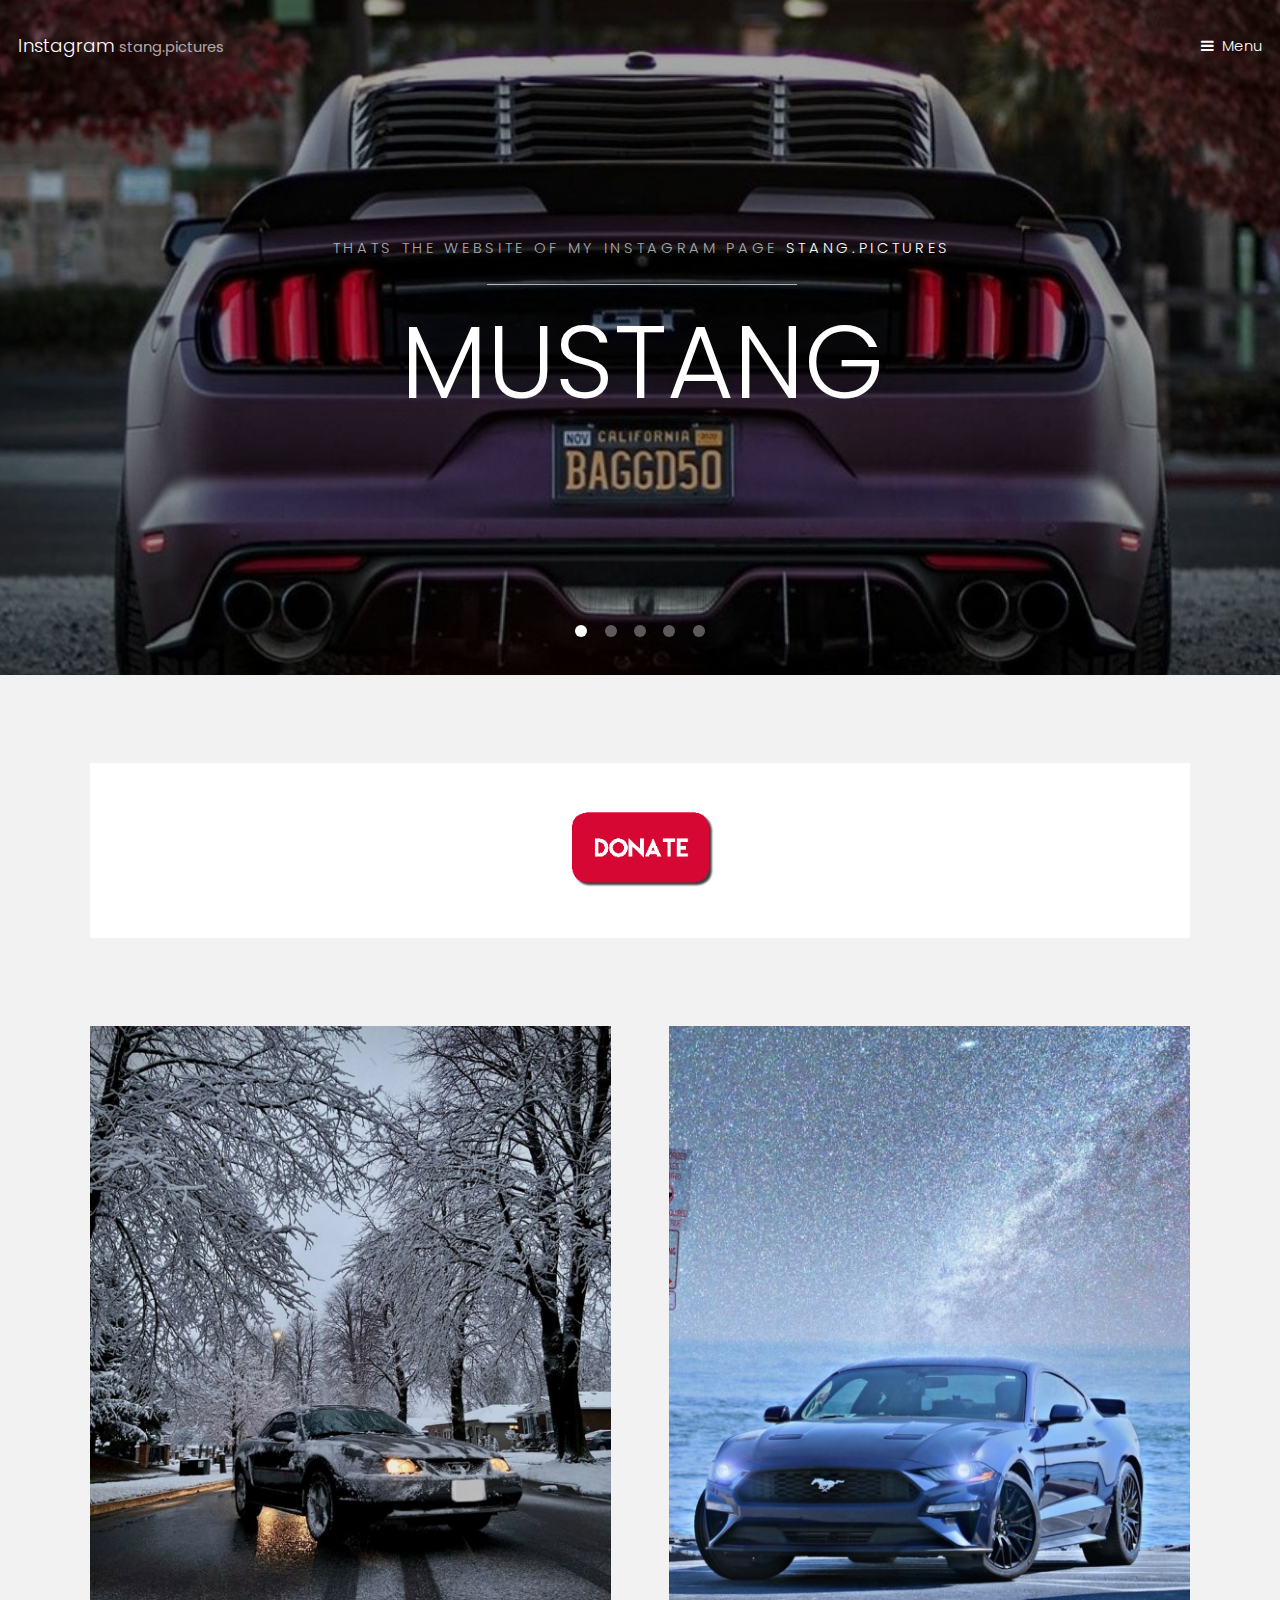
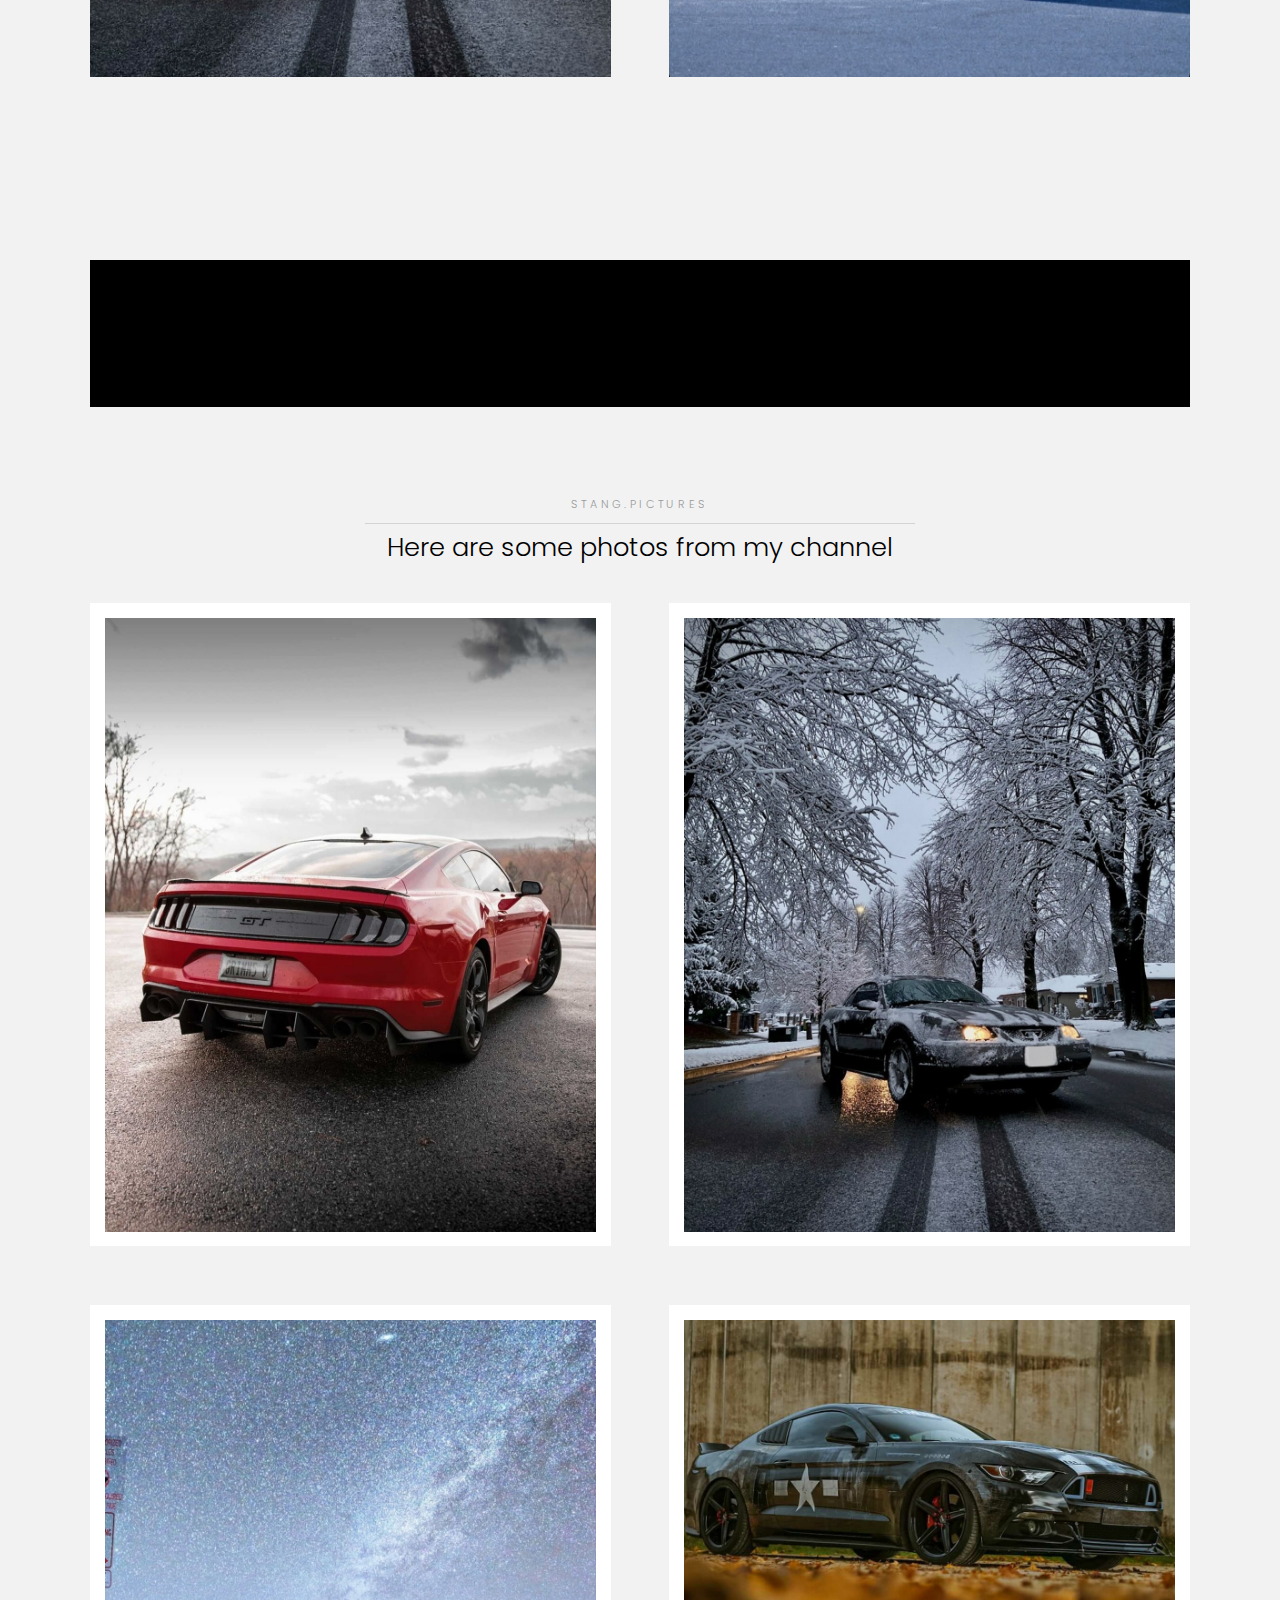
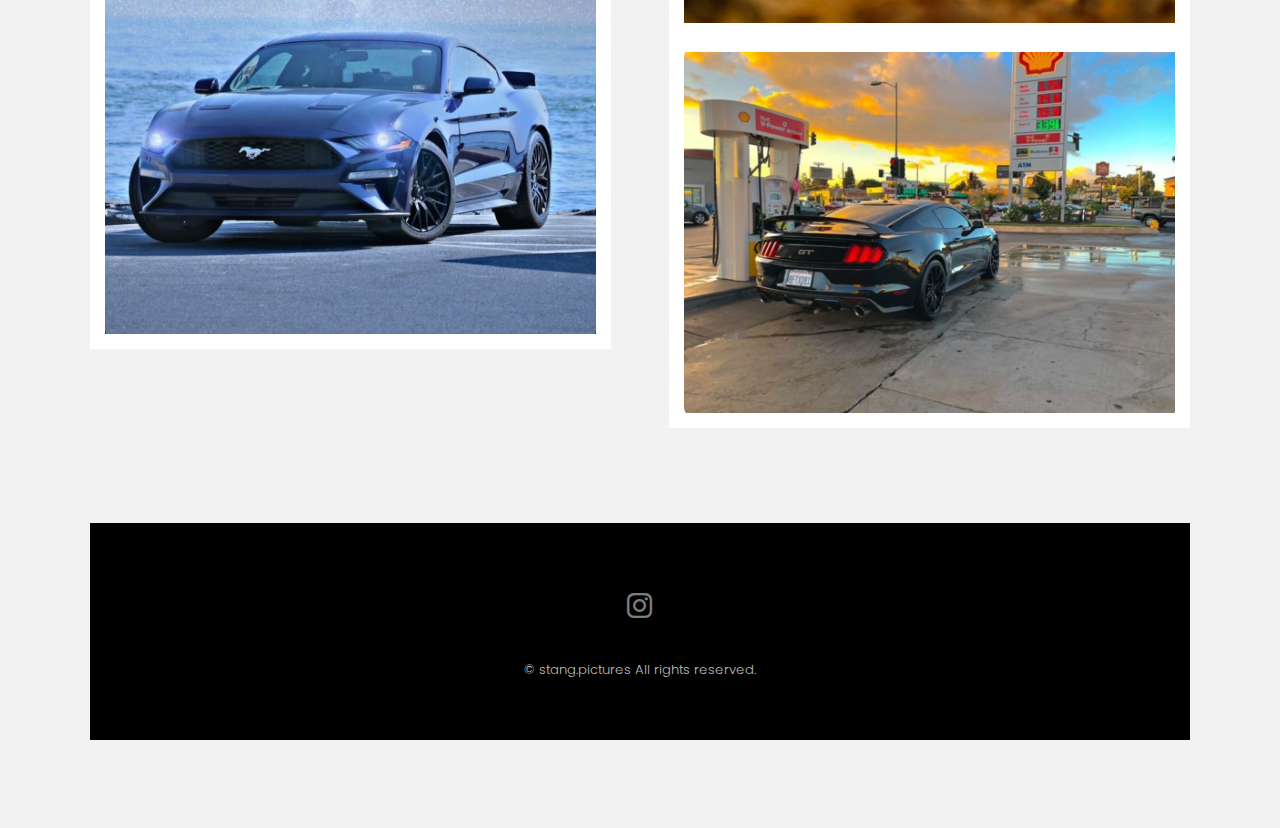
<file: index.html>
<!DOCTYPE HTML>

<html>
	<head>
		<link rel="icon" href="icon_path" type="images/icon type">
		<title>Instagram stang.pictures</title>
		<link rel="shortcut icon" type="img/png" href="img/image.png">
		<meta charset="utf-8" />
		<meta name="viewport" content="width=device-width, initial-scale=1" />
		<link rel="stylesheet" href="assets/css/main.css" />
	</head>
	<body>

		<!-- Header -->
			<header id="header" class="alt">
				<div class="logo"><a href="https://www.instagram.com/stang.pictures/">Instagram <span>stang.pictures</span></a></div>
				<a href="#menu">Menu</a>
			</header>

		<!-- Nav -->
			<nav id="menu">
				<ul class="links">
					<li><a href="index.html">Home</a></li>
					<li><a href="generic.html">Donate</a></li>
					<li><a href="contact.html">Contact</a></li>

				</ul>
			</nav>

		<!-- Banner -->
			<section class="banner full">
				<article>
					<img src="images/slide01.jpg" alt="" />
					<div class="inner">
						<header>
							<p>Thats the Website of my Instagram page <a href="https://www.instagram.com/stang.pictures/">stang.pictures</a></p>
							<h2>MUSTANG</h2>
						</header>
					</div>
				</article>
				<article>
					<img src="images/slide02.jpg" alt="" />
					<div class="inner">
						<header>
							<p>Thats the Website of my Instagram page <a href="https://www.instagram.com/stang.pictures/">stang.pictures</a></p>
							<h2>MUSTANG</h2>
						</header>
					</div>
				</article>
				<article>
					<img src="images/slide03.jpg"  alt="" />
					<div class="inner">
						<header>
							<p>Thats the Website of my Instagram page <a href="https://www.instagram.com/stang.pictures/">stang.pictures</a></p>
							<h2>MUSTANG</h2>
						</header>
					</div>
				</article>
				<article>
					<img src="images/slide04.jpg"  alt="" />
					<div class="inner">
						<header>
							<p>Thats the Website of my Instagram page <a href="https://www.instagram.com/stang.pictures/">stang.pictures</a></p>
							<h2>MUSTANG</h2>
						</header>
					</div>
				</article>
				<article>
					<img src="images/slide05.jpg"  alt="" />
					<div class="inner">
						<header>
							<p>Thats the Website of my Instagram page <a href="https://www.instagram.com/stang.pictures/">stang.pictures</a></p>
							<h2>MUSTANG</h2>
						</header>
					</div>
				</article>
			</section>
	<!-- Donate -->

<header class="align-center">
<div class="content">
	<section id="two" class="wrapper style2">
		<div class="inner">
			<div class="box">
				<div class="content">
					<header class="align-center">

			<a href="generic.html"><img src="images/donate.jpg"  alt="" /></a>
</div>
		<!-- One -->
			<section id="one" class="wrapper style2">
				<div class="inner">
					<div class="grid-style">

						<div>
							<div class="image fit">
								<div class="image fit">
									<img src="images/pic02.jpg" alt="" />
								</div>
								<div class="content">
									
									</footer>
								</div>
							</div>
						</div>

						<div>
							<div class="image fit">
								<div class="image fit">
									<img src="images/pic03.jpg" alt="" />
								</div>
								<div class="content">
									<header class="align-center">

									</footer>
								</div>
							</div>
						</div>

					</div>
				</div>
			</section>

		<!-- Two -->
			<section id="two" class="wrapper style3">
				<div class="inner">

				</div>
			</section>

		<!-- Three -->
			<section id="three" class="wrapper style2">
				<div class="inner">
					<header class="align-center">
						<p class="special">stang.pictures</p>
						<h2>Here are some photos from my channel</h2>
					</header>
					<div class="gallery">
						<div>
							<div class="image fit">
								<a href="#"><img src="images/pic01.jpg" alt="" /></a>
							</div>
						</div>
						<div>
							<div class="image fit">
								<a href="#"><img src="images/pic02.jpg" alt="" /></a>
							</div>
						</div>
						<div>
							<div class="image fit">
								<a href="#"><img src="images/pic03.jpg" alt="" /></a>
							</div>
						</div>

						<div>
							<div class="image fit">
								<a href="#"><img src="images/pic04.jpg" alt="" /></a>
							</div>
							<div class="image fit">
								<a href="#"><img src="images/pic06.jpg" alt="" /></a>
							</div>
						</div>
					</div>
				</div>
			</section>


		<!-- Footer -->
			<footer id="footer">
				<div class="container">
					<ul class="icons">

						<li><a href="https://www.instagram.com/stang.pictures/" class="icon fa-instagram"><span class="label">Instagram</span></a></li>
					</ul>
				</div>
				<div class="copyright">
					&copy; stang.pictures All rights reserved.
				</div>
			</footer>

		<!-- Scripts -->
			<script src="assets/js/jquery.min.js"></script>
			<script src="assets/js/jquery.scrollex.min.js"></script>
			<script src="assets/js/skel.min.js"></script>
			<script src="assets/js/util.js"></script>
			<script src="assets/js/main.js"></script>

	</body>
</html>
</file>
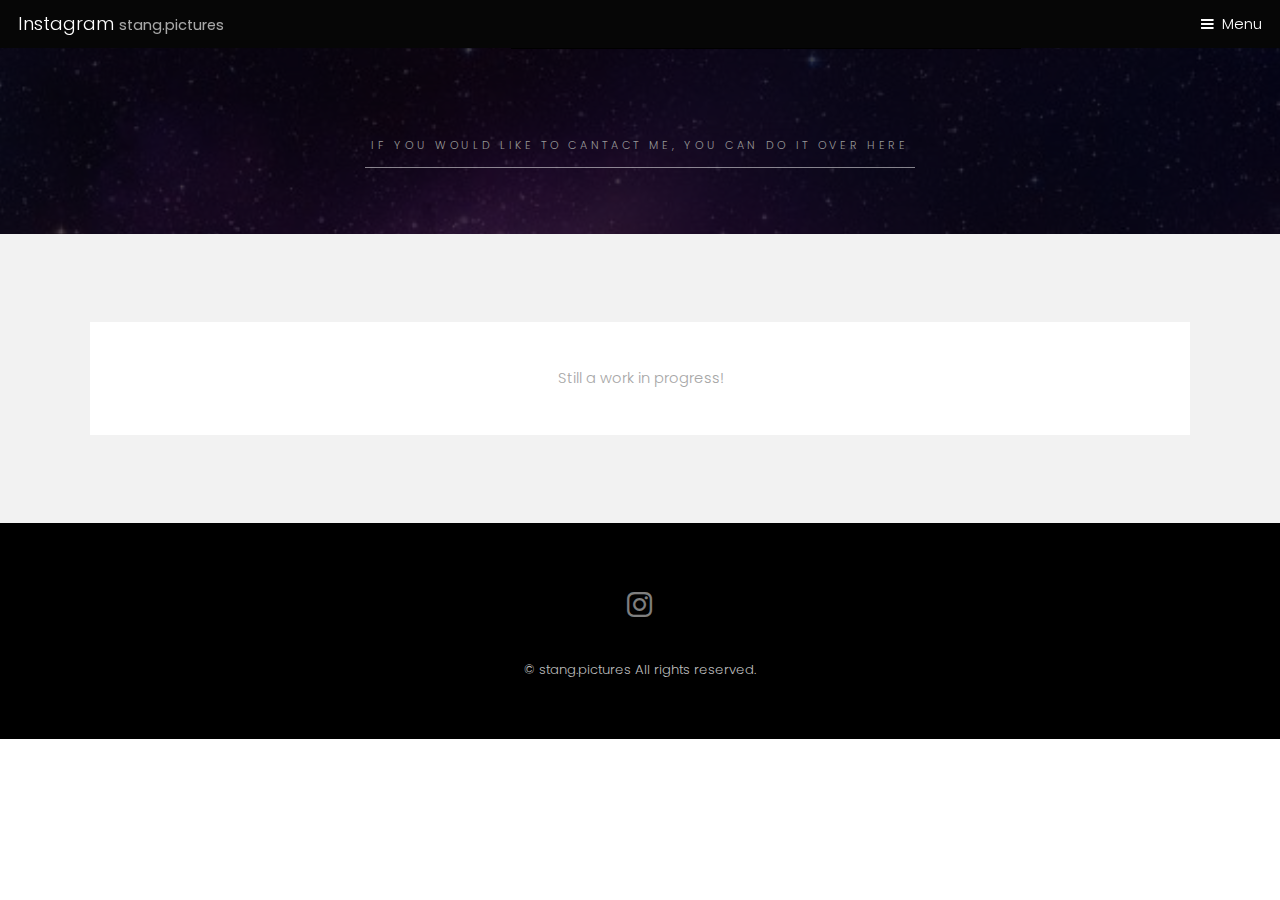
<file: contact.html>
<!DOCTYPE HTML>

<html>
	<head>
		<title>stang.pictures</title>
		<meta charset="utf-8" />
		<meta name="viewport" content="width=device-width, initial-scale=1" />
		<link rel="stylesheet" href="assets/css/main.css" />
	</head>
	<body class="subpage">

		<!-- Header -->
			<header id="header">
				<div class="logo"><a href="index.html">Instagram <span> stang.pictures</span></a></div>
				<a href="#menu">Menu</a>
			</header>

		<!-- Nav -->
			<nav id="menu">
				<ul class="links">
					<li><a href="index.html">Home</a></li>
					<li><a href="generic.html">Donate</a></li>
                    <li><a href="contact.html">Contact</a></li>


				</ul>
			</nav>

		<!-- One -->
			<section id="One" class="wrapper style3">
				<div class="inner">
					<header class="align-center">
						<p>If you would like to cantact me, you can do it over here</p>
					</header>
				</div>
			</section>
            

		<!-- Two -->
			<section id="two" class="wrapper style2">
				<div class="inner">
					<div class="box">
						<div class="content">
							<header class="align-center">

Still a work in progress!
					    </div>
							

                    </div>
				</div>

			</section>

		<!-- Footer -->
        <footer id="footer">
            <div class="container">
                <ul class="icons">

                    <li><a href="https://www.instagram.com/stang.pictures/" class="icon fa-instagram"><span class="label">Instagram</span></a></li>
                </ul>
            </div>
            <div class="copyright">
                &copy; stang.pictures All rights reserved.
            </div>
        </footer>

		<!-- Scripts -->
			<script src="assets/js/jquery.min.js"></script>
			<script src="assets/js/jquery.scrollex.min.js"></script>
			<script src="assets/js/skel.min.js"></script>
			<script src="assets/js/util.js"></script>
			<script src="assets/js/main.js"></script>

	</body>
</html>
</file>
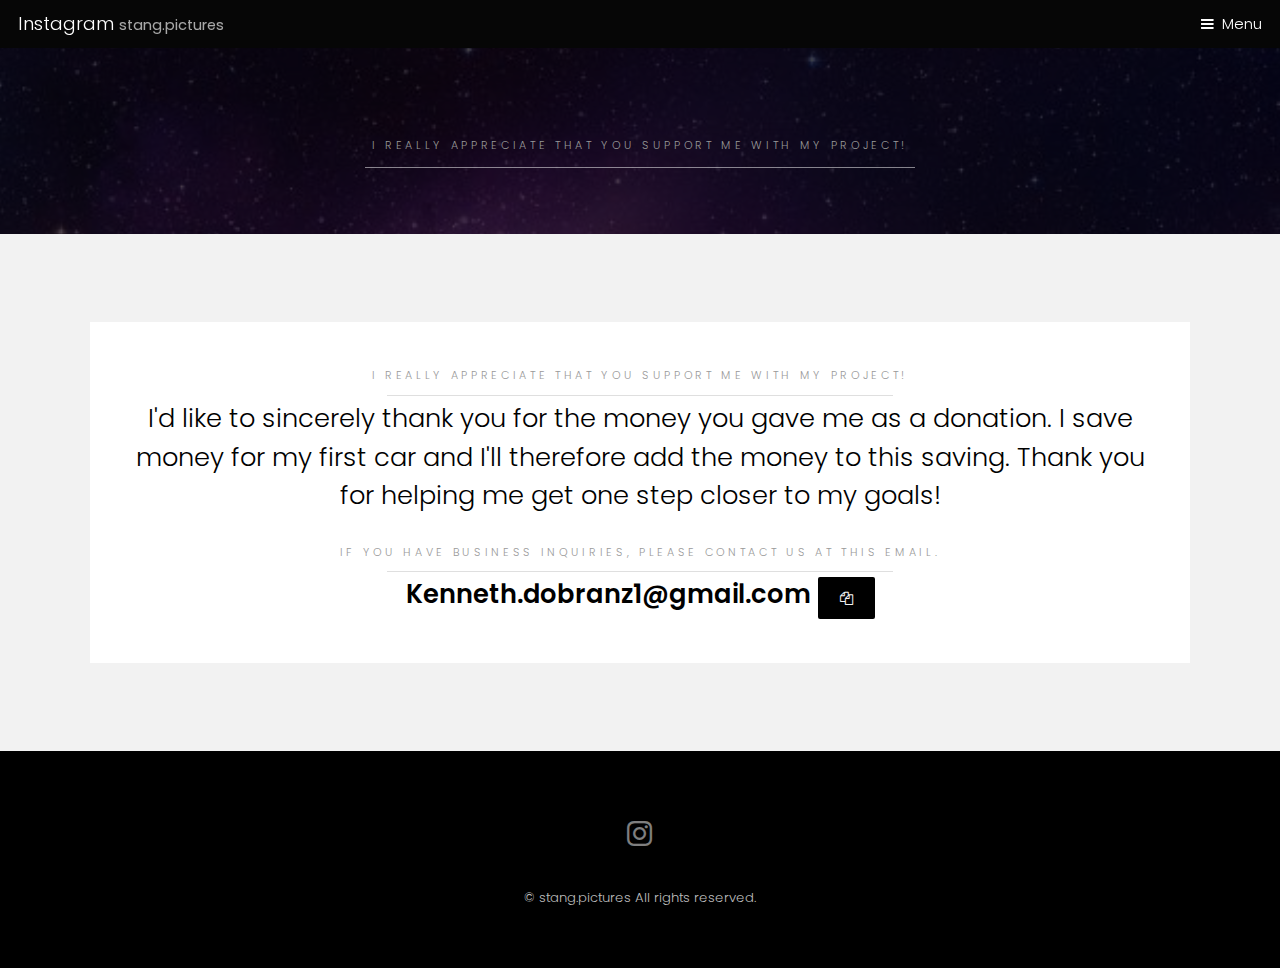
<file: thanks.html>
<!DOCTYPE HTML>

<html>
	<head>
		<title>stang.pictures</title>
		<meta charset="utf-8" />
		<meta name="viewport" content="width=device-width, initial-scale=1" />
		<link rel="stylesheet" href="assets/css/main.css" />
	</head>
	<body class="subpage">

		<!-- Header -->
			<header id="header">
				<div class="logo"><a href="index.html">Instagram <span> stang.pictures</span></a></div>
				<a href="#menu">Menu</a>
			</header>

		<!-- Nav -->
			<nav id="menu">
				<ul class="links">
					<li><a href="index.html">Home</a></li>
					<li><a href="generic.html">Donate</a></li>
					<li><a href="contact.html">Contact</a></li>


				</ul>
			</nav>

		<!-- One -->
			<section id="One" class="wrapper style3">
				<div class="inner">
					<header class="align-center">
						<p>I really appreciate that you support me with my project!</p>
					</header>
				</div>
			</section>

		<!-- Two -->
			<section id="two" class="wrapper style2">
				<div class="inner">
					<div class="box">
						<div class="content">
							<header class="align-center">
								<p>I really appreciate that you support me with my project!</p>
<h2>I'd like to sincerely thank you for the money you gave me as a donation. I save money for my first car and I'll therefore add the money to this saving. Thank you for helping me get one step closer to my goals! <h2>
								<p>If you have business inquiries, please contact us at this email.</p>
								<script>
								var $ = jQuery;

								  function copyToClipboard(element) {

								    var $temp = $("<input />");
								    $("body").append($temp);
								    $temp.val($(element).text()).select();
								    document.execCommand("copy");
								    $temp.remove();

								}
								</script>

								<b id="p1">Kenneth.dobranz1@gmail.com</b>
									<button onclick="copyToClipboard('#p1')"><i class="fa fa-copy"></i> </button>

<div class="inner">

<header class="align-center">



					</div>
</div>
				</div>

			</section>

		<!-- Footer -->
		<footer id="footer">
			<div class="container">
				<ul class="icons">

					<li><a href="https://www.instagram.com/stang.pictures/" class="icon fa-instagram"><span class="label">Instagram</span></a></li>
				</ul>
			</div>
			<div class="copyright">
				&copy; stang.pictures All rights reserved.
			</div>
		</footer>

		<!-- Scripts -->
			<script src="assets/js/jquery.min.js"></script>
			<script src="assets/js/jquery.scrollex.min.js"></script>
			<script src="assets/js/skel.min.js"></script>
			<script src="assets/js/util.js"></script>
			<script src="assets/js/main.js"></script>

	</body>
</html>
</file>
<file: assets/css/main.css>
@charset "UTF-8";
@import url(font-awesome.min.css);
@import url("https://fonts.googleapis.com/css?family=Poppins:300,400,500,600,700");

/*
	Hielo by TEMPLATED
	templated.co @templatedco
	Released for free under the Creative Commons Attribution 3.0 license (templated.co/license)
*/

/* Reset */

	html, body, div, span, applet, object, iframe, h1, h2, h3, h4, h5, h6, p, blockquote, pre, a, abbr, acronym, address, big, cite, code, del, dfn, em, img, ins, kbd, q, s, samp, small, strike, strong, sub, sup, tt, var, b, u, i, center, dl, dt, dd, ol, ul, li, fieldset, form, label, legend, table, caption, tbody, tfoot, thead, tr, th, td, article, aside, canvas, details, embed, figure, figcaption, footer, header, hgroup, menu, nav, output, ruby, section, summary, time, mark, audio, video {
		margin: 0;
		padding: 0;
		border: 0;
		font-size: 100%;
		font: inherit;
		vertical-align: baseline;
	}

	article, aside, details, figcaption, figure, footer, header, hgroup, menu, nav, section {
		display: block;
	}

	body {
		line-height: 1;
	}

	ol, ul {
		list-style: none;
	}

	blockquote, q {
		quotes: none;
	}

	blockquote:before, blockquote:after, q:before, q:after {
		content: '';
		content: none;
	}

	table {
		border-collapse: collapse;
		border-spacing: 0;
	}

	body {
		-webkit-text-size-adjust: none;
	}

/* Box Model */

	*, *:before, *:after {
		-moz-box-sizing: border-box;
		-webkit-box-sizing: border-box;
		box-sizing: border-box;
	}

/* Containers */

	.container {
		margin-left: auto;
		margin-right: auto;
	}

	.container.\31 25\25 {
		width: 100%;
		max-width: 100rem;
		min-width: 80rem;
	}

	.container.\37 5\25 {
		width: 60rem;
	}

	.container.\35 0\25 {
		width: 40rem;
	}

	.container.\32 5\25 {
		width: 20rem;
	}

	.container {
		width: 80rem;
	}

	@media screen and (max-width: 1680px) {

		.container.\31 25\25 {
			width: 100%;
			max-width: 100rem;
			min-width: 80rem;
		}

		.container.\37 5\25 {
			width: 60rem;
		}

		.container.\35 0\25 {
			width: 40rem;
		}

		.container.\32 5\25 {
			width: 20rem;
		}

		.container {
			width: 80rem;
		}

	}

	@media screen and (max-width: 1280px) {

		.container.\31 25\25 {
			width: 100%;
			max-width: 81.25rem;
			min-width: 65rem;
		}

		.container.\37 5\25 {
			width: 48.75rem;
		}

		.container.\35 0\25 {
			width: 32.5rem;
		}

		.container.\32 5\25 {
			width: 16.25rem;
		}

		.container {
			width: 65rem;
		}

	}

	@media screen and (max-width: 980px) {

		.container.\31 25\25 {
			width: 100%;
			max-width: 112.5%;
			min-width: 90%;
		}

		.container.\37 5\25 {
			width: 67.5%;
		}

		.container.\35 0\25 {
			width: 45%;
		}

		.container.\32 5\25 {
			width: 22.5%;
		}

		.container {
			width: 90%;
		}

	}

	@media screen and (max-width: 736px) {

		.container.\31 25\25 {
			width: 100%;
			max-width: 112.5%;
			min-width: 90%;
		}

		.container.\37 5\25 {
			width: 67.5%;
		}

		.container.\35 0\25 {
			width: 45%;
		}

		.container.\32 5\25 {
			width: 22.5%;
		}

		.container {
			width: 90% !important;
		}

	}

	@media screen and (max-width: 480px) {

		.container.\31 25\25 {
			width: 100%;
			max-width: 112.5%;
			min-width: 90%;
		}

		.container.\37 5\25 {
			width: 67.5%;
		}

		.container.\35 0\25 {
			width: 45%;
		}

		.container.\32 5\25 {
			width: 22.5%;
		}

		.container {
			width: 90% !important;
		}

	}

/* Grid */

	.row {
		border-bottom: solid 1px transparent;
		-moz-box-sizing: border-box;
		-webkit-box-sizing: border-box;
		box-sizing: border-box;
	}

	.row > * {
		float: left;
		-moz-box-sizing: border-box;
		-webkit-box-sizing: border-box;
		box-sizing: border-box;
	}

	.row:after, .row:before {
		content: '';
		display: block;
		clear: both;
		height: 0;
	}

	.row.uniform > * > :first-child {
		margin-top: 0;
	}

	.row.uniform > * > :last-child {
		margin-bottom: 0;
	}

	.row.\30 \25 > * {
		padding: 0 0 0 0rem;
	}

	.row.\30 \25 {
		margin: 0 0 -1px 0rem;
	}

	.row.uniform.\30 \25 > * {
		padding: 0rem 0 0 0rem;
	}

	.row.uniform.\30 \25 {
		margin: 0rem 0 -1px 0rem;
	}

	.row > * {
		padding: 0 0 0 2rem;
	}

	.row {
		margin: 0 0 -1px -2rem;
	}

	.row.uniform > * {
		padding: 2rem 0 0 2rem;
	}

	.row.uniform {
		margin: -2rem 0 -1px -2rem;
	}

	.row.\32 00\25 > * {
		padding: 0 0 0 4rem;
	}

	.row.\32 00\25 {
		margin: 0 0 -1px -4rem;
	}

	.row.uniform.\32 00\25 > * {
		padding: 4rem 0 0 4rem;
	}

	.row.uniform.\32 00\25 {
		margin: -4rem 0 -1px -4rem;
	}

	.row.\31 50\25 > * {
		padding: 0 0 0 3rem;
	}

	.row.\31 50\25 {
		margin: 0 0 -1px -3rem;
	}

	.row.uniform.\31 50\25 > * {
		padding: 3rem 0 0 3rem;
	}

	.row.uniform.\31 50\25 {
		margin: -3rem 0 -1px -3rem;
	}

	.row.\35 0\25 > * {
		padding: 0 0 0 1rem;
	}

	.row.\35 0\25 {
		margin: 0 0 -1px -1rem;
	}

	.row.uniform.\35 0\25 > * {
		padding: 1rem 0 0 1rem;
	}

	.row.uniform.\35 0\25 {
		margin: -1rem 0 -1px -1rem;
	}

	.row.\32 5\25 > * {
		padding: 0 0 0 0.5rem;
	}

	.row.\32 5\25 {
		margin: 0 0 -1px -0.5rem;
	}

	.row.uniform.\32 5\25 > * {
		padding: 0.5rem 0 0 0.5rem;
	}

	.row.uniform.\32 5\25 {
		margin: -0.5rem 0 -1px -0.5rem;
	}

	.\31 2u, .\31 2u\24 {
		width: 100%;
		clear: none;
		margin-left: 0;
	}

	.\31 1u, .\31 1u\24 {
		width: 91.6666666667%;
		clear: none;
		margin-left: 0;
	}

	.\31 0u, .\31 0u\24 {
		width: 83.3333333333%;
		clear: none;
		margin-left: 0;
	}

	.\39 u, .\39 u\24 {
		width: 75%;
		clear: none;
		margin-left: 0;
	}

	.\38 u, .\38 u\24 {
		width: 66.6666666667%;
		clear: none;
		margin-left: 0;
	}

	.\37 u, .\37 u\24 {
		width: 58.3333333333%;
		clear: none;
		margin-left: 0;
	}

	.\36 u, .\36 u\24 {
		width: 50%;
		clear: none;
		margin-left: 0;
	}

	.\35 u, .\35 u\24 {
		width: 41.6666666667%;
		clear: none;
		margin-left: 0;
	}

	.\34 u, .\34 u\24 {
		width: 33.3333333333%;
		clear: none;
		margin-left: 0;
	}

	.\33 u, .\33 u\24 {
		width: 25%;
		clear: none;
		margin-left: 0;
	}

	.\32 u, .\32 u\24 {
		width: 16.6666666667%;
		clear: none;
		margin-left: 0;
	}

	.\31 u, .\31 u\24 {
		width: 8.3333333333%;
		clear: none;
		margin-left: 0;
	}

	.\31 2u\24 + *,
	.\31 1u\24 + *,
	.\31 0u\24 + *,
	.\39 u\24 + *,
	.\38 u\24 + *,
	.\37 u\24 + *,
	.\36 u\24 + *,
	.\35 u\24 + *,
	.\34 u\24 + *,
	.\33 u\24 + *,
	.\32 u\24 + *,
	.\31 u\24 + * {
		clear: left;
	}

	.\-11u {
		margin-left: 91.66667%;
	}

	.\-10u {
		margin-left: 83.33333%;
	}

	.\-9u {
		margin-left: 75%;
	}

	.\-8u {
		margin-left: 66.66667%;
	}

	.\-7u {
		margin-left: 58.33333%;
	}

	.\-6u {
		margin-left: 50%;
	}

	.\-5u {
		margin-left: 41.66667%;
	}

	.\-4u {
		margin-left: 33.33333%;
	}

	.\-3u {
		margin-left: 25%;
	}

	.\-2u {
		margin-left: 16.66667%;
	}

	.\-1u {
		margin-left: 8.33333%;
	}

	@media screen and (max-width: 1680px) {

		.row > * {
			padding: 0 0 0 2rem;
		}

		.row {
			margin: 0 0 -1px -2rem;
		}

		.row.uniform > * {
			padding: 2rem 0 0 2rem;
		}

		.row.uniform {
			margin: -2rem 0 -1px -2rem;
		}

		.row.\32 00\25 > * {
			padding: 0 0 0 4rem;
		}

		.row.\32 00\25 {
			margin: 0 0 -1px -4rem;
		}

		.row.uniform.\32 00\25 > * {
			padding: 4rem 0 0 4rem;
		}

		.row.uniform.\32 00\25 {
			margin: -4rem 0 -1px -4rem;
		}

		.row.\31 50\25 > * {
			padding: 0 0 0 3rem;
		}

		.row.\31 50\25 {
			margin: 0 0 -1px -3rem;
		}

		.row.uniform.\31 50\25 > * {
			padding: 3rem 0 0 3rem;
		}

		.row.uniform.\31 50\25 {
			margin: -3rem 0 -1px -3rem;
		}

		.row.\35 0\25 > * {
			padding: 0 0 0 1rem;
		}

		.row.\35 0\25 {
			margin: 0 0 -1px -1rem;
		}

		.row.uniform.\35 0\25 > * {
			padding: 1rem 0 0 1rem;
		}

		.row.uniform.\35 0\25 {
			margin: -1rem 0 -1px -1rem;
		}

		.row.\32 5\25 > * {
			padding: 0 0 0 0.5rem;
		}

		.row.\32 5\25 {
			margin: 0 0 -1px -0.5rem;
		}

		.row.uniform.\32 5\25 > * {
			padding: 0.5rem 0 0 0.5rem;
		}

		.row.uniform.\32 5\25 {
			margin: -0.5rem 0 -1px -0.5rem;
		}

		.\31 2u\28xlarge\29, .\31 2u\24\28xlarge\29 {
			width: 100%;
			clear: none;
			margin-left: 0;
		}

		.\31 1u\28xlarge\29, .\31 1u\24\28xlarge\29 {
			width: 91.6666666667%;
			clear: none;
			margin-left: 0;
		}

		.\31 0u\28xlarge\29, .\31 0u\24\28xlarge\29 {
			width: 83.3333333333%;
			clear: none;
			margin-left: 0;
		}

		.\39 u\28xlarge\29, .\39 u\24\28xlarge\29 {
			width: 75%;
			clear: none;
			margin-left: 0;
		}

		.\38 u\28xlarge\29, .\38 u\24\28xlarge\29 {
			width: 66.6666666667%;
			clear: none;
			margin-left: 0;
		}

		.\37 u\28xlarge\29, .\37 u\24\28xlarge\29 {
			width: 58.3333333333%;
			clear: none;
			margin-left: 0;
		}

		.\36 u\28xlarge\29, .\36 u\24\28xlarge\29 {
			width: 50%;
			clear: none;
			margin-left: 0;
		}

		.\35 u\28xlarge\29, .\35 u\24\28xlarge\29 {
			width: 41.6666666667%;
			clear: none;
			margin-left: 0;
		}

		.\34 u\28xlarge\29, .\34 u\24\28xlarge\29 {
			width: 33.3333333333%;
			clear: none;
			margin-left: 0;
		}

		.\33 u\28xlarge\29, .\33 u\24\28xlarge\29 {
			width: 25%;
			clear: none;
			margin-left: 0;
		}

		.\32 u\28xlarge\29, .\32 u\24\28xlarge\29 {
			width: 16.6666666667%;
			clear: none;
			margin-left: 0;
		}

		.\31 u\28xlarge\29, .\31 u\24\28xlarge\29 {
			width: 8.3333333333%;
			clear: none;
			margin-left: 0;
		}

		.\31 2u\24\28xlarge\29 + *,
		.\31 1u\24\28xlarge\29 + *,
		.\31 0u\24\28xlarge\29 + *,
		.\39 u\24\28xlarge\29 + *,
		.\38 u\24\28xlarge\29 + *,
		.\37 u\24\28xlarge\29 + *,
		.\36 u\24\28xlarge\29 + *,
		.\35 u\24\28xlarge\29 + *,
		.\34 u\24\28xlarge\29 + *,
		.\33 u\24\28xlarge\29 + *,
		.\32 u\24\28xlarge\29 + *,
		.\31 u\24\28xlarge\29 + * {
			clear: left;
		}

		.\-11u\28xlarge\29 {
			margin-left: 91.66667%;
		}

		.\-10u\28xlarge\29 {
			margin-left: 83.33333%;
		}

		.\-9u\28xlarge\29 {
			margin-left: 75%;
		}

		.\-8u\28xlarge\29 {
			margin-left: 66.66667%;
		}

		.\-7u\28xlarge\29 {
			margin-left: 58.33333%;
		}

		.\-6u\28xlarge\29 {
			margin-left: 50%;
		}

		.\-5u\28xlarge\29 {
			margin-left: 41.66667%;
		}

		.\-4u\28xlarge\29 {
			margin-left: 33.33333%;
		}

		.\-3u\28xlarge\29 {
			margin-left: 25%;
		}

		.\-2u\28xlarge\29 {
			margin-left: 16.66667%;
		}

		.\-1u\28xlarge\29 {
			margin-left: 8.33333%;
		}

	}

	@media screen and (max-width: 1280px) {

		.row > * {
			padding: 0 0 0 1.5rem;
		}

		.row {
			margin: 0 0 -1px -1.5rem;
		}

		.row.uniform > * {
			padding: 1.5rem 0 0 1.5rem;
		}

		.row.uniform {
			margin: -1.5rem 0 -1px -1.5rem;
		}

		.row.\32 00\25 > * {
			padding: 0 0 0 3rem;
		}

		.row.\32 00\25 {
			margin: 0 0 -1px -3rem;
		}

		.row.uniform.\32 00\25 > * {
			padding: 3rem 0 0 3rem;
		}

		.row.uniform.\32 00\25 {
			margin: -3rem 0 -1px -3rem;
		}

		.row.\31 50\25 > * {
			padding: 0 0 0 2.25rem;
		}

		.row.\31 50\25 {
			margin: 0 0 -1px -2.25rem;
		}

		.row.uniform.\31 50\25 > * {
			padding: 2.25rem 0 0 2.25rem;
		}

		.row.uniform.\31 50\25 {
			margin: -2.25rem 0 -1px -2.25rem;
		}

		.row.\35 0\25 > * {
			padding: 0 0 0 0.75rem;
		}

		.row.\35 0\25 {
			margin: 0 0 -1px -0.75rem;
		}

		.row.uniform.\35 0\25 > * {
			padding: 0.75rem 0 0 0.75rem;
		}

		.row.uniform.\35 0\25 {
			margin: -0.75rem 0 -1px -0.75rem;
		}

		.row.\32 5\25 > * {
			padding: 0 0 0 0.375rem;
		}

		.row.\32 5\25 {
			margin: 0 0 -1px -0.375rem;
		}

		.row.uniform.\32 5\25 > * {
			padding: 0.375rem 0 0 0.375rem;
		}

		.row.uniform.\32 5\25 {
			margin: -0.375rem 0 -1px -0.375rem;
		}

		.\31 2u\28large\29, .\31 2u\24\28large\29 {
			width: 100%;
			clear: none;
			margin-left: 0;
		}

		.\31 1u\28large\29, .\31 1u\24\28large\29 {
			width: 91.6666666667%;
			clear: none;
			margin-left: 0;
		}

		.\31 0u\28large\29, .\31 0u\24\28large\29 {
			width: 83.3333333333%;
			clear: none;
			margin-left: 0;
		}

		.\39 u\28large\29, .\39 u\24\28large\29 {
			width: 75%;
			clear: none;
			margin-left: 0;
		}

		.\38 u\28large\29, .\38 u\24\28large\29 {
			width: 66.6666666667%;
			clear: none;
			margin-left: 0;
		}

		.\37 u\28large\29, .\37 u\24\28large\29 {
			width: 58.3333333333%;
			clear: none;
			margin-left: 0;
		}

		.\36 u\28large\29, .\36 u\24\28large\29 {
			width: 50%;
			clear: none;
			margin-left: 0;
		}

		.\35 u\28large\29, .\35 u\24\28large\29 {
			width: 41.6666666667%;
			clear: none;
			margin-left: 0;
		}

		.\34 u\28large\29, .\34 u\24\28large\29 {
			width: 33.3333333333%;
			clear: none;
			margin-left: 0;
		}

		.\33 u\28large\29, .\33 u\24\28large\29 {
			width: 25%;
			clear: none;
			margin-left: 0;
		}

		.\32 u\28large\29, .\32 u\24\28large\29 {
			width: 16.6666666667%;
			clear: none;
			margin-left: 0;
		}

		.\31 u\28large\29, .\31 u\24\28large\29 {
			width: 8.3333333333%;
			clear: none;
			margin-left: 0;
		}

		.\31 2u\24\28large\29 + *,
		.\31 1u\24\28large\29 + *,
		.\31 0u\24\28large\29 + *,
		.\39 u\24\28large\29 + *,
		.\38 u\24\28large\29 + *,
		.\37 u\24\28large\29 + *,
		.\36 u\24\28large\29 + *,
		.\35 u\24\28large\29 + *,
		.\34 u\24\28large\29 + *,
		.\33 u\24\28large\29 + *,
		.\32 u\24\28large\29 + *,
		.\31 u\24\28large\29 + * {
			clear: left;
		}

		.\-11u\28large\29 {
			margin-left: 91.66667%;
		}

		.\-10u\28large\29 {
			margin-left: 83.33333%;
		}

		.\-9u\28large\29 {
			margin-left: 75%;
		}

		.\-8u\28large\29 {
			margin-left: 66.66667%;
		}

		.\-7u\28large\29 {
			margin-left: 58.33333%;
		}

		.\-6u\28large\29 {
			margin-left: 50%;
		}

		.\-5u\28large\29 {
			margin-left: 41.66667%;
		}

		.\-4u\28large\29 {
			margin-left: 33.33333%;
		}

		.\-3u\28large\29 {
			margin-left: 25%;
		}

		.\-2u\28large\29 {
			margin-left: 16.66667%;
		}

		.\-1u\28large\29 {
			margin-left: 8.33333%;
		}

	}

	@media screen and (max-width: 980px) {

		.row > * {
			padding: 0 0 0 1.5rem;
		}

		.row {
			margin: 0 0 -1px -1.5rem;
		}

		.row.uniform > * {
			padding: 1.5rem 0 0 1.5rem;
		}

		.row.uniform {
			margin: -1.5rem 0 -1px -1.5rem;
		}

		.row.\32 00\25 > * {
			padding: 0 0 0 3rem;
		}

		.row.\32 00\25 {
			margin: 0 0 -1px -3rem;
		}

		.row.uniform.\32 00\25 > * {
			padding: 3rem 0 0 3rem;
		}

		.row.uniform.\32 00\25 {
			margin: -3rem 0 -1px -3rem;
		}

		.row.\31 50\25 > * {
			padding: 0 0 0 2.25rem;
		}

		.row.\31 50\25 {
			margin: 0 0 -1px -2.25rem;
		}

		.row.uniform.\31 50\25 > * {
			padding: 2.25rem 0 0 2.25rem;
		}

		.row.uniform.\31 50\25 {
			margin: -2.25rem 0 -1px -2.25rem;
		}

		.row.\35 0\25 > * {
			padding: 0 0 0 0.75rem;
		}

		.row.\35 0\25 {
			margin: 0 0 -1px -0.75rem;
		}

		.row.uniform.\35 0\25 > * {
			padding: 0.75rem 0 0 0.75rem;
		}

		.row.uniform.\35 0\25 {
			margin: -0.75rem 0 -1px -0.75rem;
		}

		.row.\32 5\25 > * {
			padding: 0 0 0 0.375rem;
		}

		.row.\32 5\25 {
			margin: 0 0 -1px -0.375rem;
		}

		.row.uniform.\32 5\25 > * {
			padding: 0.375rem 0 0 0.375rem;
		}

		.row.uniform.\32 5\25 {
			margin: -0.375rem 0 -1px -0.375rem;
		}

		.\31 2u\28medium\29, .\31 2u\24\28medium\29 {
			width: 100%;
			clear: none;
			margin-left: 0;
		}

		.\31 1u\28medium\29, .\31 1u\24\28medium\29 {
			width: 91.6666666667%;
			clear: none;
			margin-left: 0;
		}

		.\31 0u\28medium\29, .\31 0u\24\28medium\29 {
			width: 83.3333333333%;
			clear: none;
			margin-left: 0;
		}

		.\39 u\28medium\29, .\39 u\24\28medium\29 {
			width: 75%;
			clear: none;
			margin-left: 0;
		}

		.\38 u\28medium\29, .\38 u\24\28medium\29 {
			width: 66.6666666667%;
			clear: none;
			margin-left: 0;
		}

		.\37 u\28medium\29, .\37 u\24\28medium\29 {
			width: 58.3333333333%;
			clear: none;
			margin-left: 0;
		}

		.\36 u\28medium\29, .\36 u\24\28medium\29 {
			width: 50%;
			clear: none;
			margin-left: 0;
		}

		.\35 u\28medium\29, .\35 u\24\28medium\29 {
			width: 41.6666666667%;
			clear: none;
			margin-left: 0;
		}

		.\34 u\28medium\29, .\34 u\24\28medium\29 {
			width: 33.3333333333%;
			clear: none;
			margin-left: 0;
		}

		.\33 u\28medium\29, .\33 u\24\28medium\29 {
			width: 25%;
			clear: none;
			margin-left: 0;
		}

		.\32 u\28medium\29, .\32 u\24\28medium\29 {
			width: 16.6666666667%;
			clear: none;
			margin-left: 0;
		}

		.\31 u\28medium\29, .\31 u\24\28medium\29 {
			width: 8.3333333333%;
			clear: none;
			margin-left: 0;
		}

		.\31 2u\24\28medium\29 + *,
		.\31 1u\24\28medium\29 + *,
		.\31 0u\24\28medium\29 + *,
		.\39 u\24\28medium\29 + *,
		.\38 u\24\28medium\29 + *,
		.\37 u\24\28medium\29 + *,
		.\36 u\24\28medium\29 + *,
		.\35 u\24\28medium\29 + *,
		.\34 u\24\28medium\29 + *,
		.\33 u\24\28medium\29 + *,
		.\32 u\24\28medium\29 + *,
		.\31 u\24\28medium\29 + * {
			clear: left;
		}

		.\-11u\28medium\29 {
			margin-left: 91.66667%;
		}

		.\-10u\28medium\29 {
			margin-left: 83.33333%;
		}

		.\-9u\28medium\29 {
			margin-left: 75%;
		}

		.\-8u\28medium\29 {
			margin-left: 66.66667%;
		}

		.\-7u\28medium\29 {
			margin-left: 58.33333%;
		}

		.\-6u\28medium\29 {
			margin-left: 50%;
		}

		.\-5u\28medium\29 {
			margin-left: 41.66667%;
		}

		.\-4u\28medium\29 {
			margin-left: 33.33333%;
		}

		.\-3u\28medium\29 {
			margin-left: 25%;
		}

		.\-2u\28medium\29 {
			margin-left: 16.66667%;
		}

		.\-1u\28medium\29 {
			margin-left: 8.33333%;
		}

	}

	@media screen and (max-width: 736px) {

		.row > * {
			padding: 0 0 0 1.25rem;
		}

		.row {
			margin: 0 0 -1px -1.25rem;
		}

		.row.uniform > * {
			padding: 1.25rem 0 0 1.25rem;
		}

		.row.uniform {
			margin: -1.25rem 0 -1px -1.25rem;
		}

		.row.\32 00\25 > * {
			padding: 0 0 0 2.5rem;
		}

		.row.\32 00\25 {
			margin: 0 0 -1px -2.5rem;
		}

		.row.uniform.\32 00\25 > * {
			padding: 2.5rem 0 0 2.5rem;
		}

		.row.uniform.\32 00\25 {
			margin: -2.5rem 0 -1px -2.5rem;
		}

		.row.\31 50\25 > * {
			padding: 0 0 0 1.875rem;
		}

		.row.\31 50\25 {
			margin: 0 0 -1px -1.875rem;
		}

		.row.uniform.\31 50\25 > * {
			padding: 1.875rem 0 0 1.875rem;
		}

		.row.uniform.\31 50\25 {
			margin: -1.875rem 0 -1px -1.875rem;
		}

		.row.\35 0\25 > * {
			padding: 0 0 0 0.625rem;
		}

		.row.\35 0\25 {
			margin: 0 0 -1px -0.625rem;
		}

		.row.uniform.\35 0\25 > * {
			padding: 0.625rem 0 0 0.625rem;
		}

		.row.uniform.\35 0\25 {
			margin: -0.625rem 0 -1px -0.625rem;
		}

		.row.\32 5\25 > * {
			padding: 0 0 0 0.3125rem;
		}

		.row.\32 5\25 {
			margin: 0 0 -1px -0.3125rem;
		}

		.row.uniform.\32 5\25 > * {
			padding: 0.3125rem 0 0 0.3125rem;
		}

		.row.uniform.\32 5\25 {
			margin: -0.3125rem 0 -1px -0.3125rem;
		}

		.\31 2u\28small\29, .\31 2u\24\28small\29 {
			width: 100%;
			clear: none;
			margin-left: 0;
		}

		.\31 1u\28small\29, .\31 1u\24\28small\29 {
			width: 91.6666666667%;
			clear: none;
			margin-left: 0;
		}

		.\31 0u\28small\29, .\31 0u\24\28small\29 {
			width: 83.3333333333%;
			clear: none;
			margin-left: 0;
		}

		.\39 u\28small\29, .\39 u\24\28small\29 {
			width: 75%;
			clear: none;
			margin-left: 0;
		}

		.\38 u\28small\29, .\38 u\24\28small\29 {
			width: 66.6666666667%;
			clear: none;
			margin-left: 0;
		}

		.\37 u\28small\29, .\37 u\24\28small\29 {
			width: 58.3333333333%;
			clear: none;
			margin-left: 0;
		}

		.\36 u\28small\29, .\36 u\24\28small\29 {
			width: 50%;
			clear: none;
			margin-left: 0;
		}

		.\35 u\28small\29, .\35 u\24\28small\29 {
			width: 41.6666666667%;
			clear: none;
			margin-left: 0;
		}

		.\34 u\28small\29, .\34 u\24\28small\29 {
			width: 33.3333333333%;
			clear: none;
			margin-left: 0;
		}

		.\33 u\28small\29, .\33 u\24\28small\29 {
			width: 25%;
			clear: none;
			margin-left: 0;
		}

		.\32 u\28small\29, .\32 u\24\28small\29 {
			width: 16.6666666667%;
			clear: none;
			margin-left: 0;
		}

		.\31 u\28small\29, .\31 u\24\28small\29 {
			width: 8.3333333333%;
			clear: none;
			margin-left: 0;
		}

		.\31 2u\24\28small\29 + *,
		.\31 1u\24\28small\29 + *,
		.\31 0u\24\28small\29 + *,
		.\39 u\24\28small\29 + *,
		.\38 u\24\28small\29 + *,
		.\37 u\24\28small\29 + *,
		.\36 u\24\28small\29 + *,
		.\35 u\24\28small\29 + *,
		.\34 u\24\28small\29 + *,
		.\33 u\24\28small\29 + *,
		.\32 u\24\28small\29 + *,
		.\31 u\24\28small\29 + * {
			clear: left;
		}

		.\-11u\28small\29 {
			margin-left: 91.66667%;
		}

		.\-10u\28small\29 {
			margin-left: 83.33333%;
		}

		.\-9u\28small\29 {
			margin-left: 75%;
		}

		.\-8u\28small\29 {
			margin-left: 66.66667%;
		}

		.\-7u\28small\29 {
			margin-left: 58.33333%;
		}

		.\-6u\28small\29 {
			margin-left: 50%;
		}

		.\-5u\28small\29 {
			margin-left: 41.66667%;
		}

		.\-4u\28small\29 {
			margin-left: 33.33333%;
		}

		.\-3u\28small\29 {
			margin-left: 25%;
		}

		.\-2u\28small\29 {
			margin-left: 16.66667%;
		}

		.\-1u\28small\29 {
			margin-left: 8.33333%;
		}

	}

	@media screen and (max-width: 480px) {

		.row > * {
			padding: 0 0 0 1.25rem;
		}

		.row {
			margin: 0 0 -1px -1.25rem;
		}

		.row.uniform > * {
			padding: 1.25rem 0 0 1.25rem;
		}

		.row.uniform {
			margin: -1.25rem 0 -1px -1.25rem;
		}

		.row.\32 00\25 > * {
			padding: 0 0 0 2.5rem;
		}

		.row.\32 00\25 {
			margin: 0 0 -1px -2.5rem;
		}

		.row.uniform.\32 00\25 > * {
			padding: 2.5rem 0 0 2.5rem;
		}

		.row.uniform.\32 00\25 {
			margin: -2.5rem 0 -1px -2.5rem;
		}

		.row.\31 50\25 > * {
			padding: 0 0 0 1.875rem;
		}

		.row.\31 50\25 {
			margin: 0 0 -1px -1.875rem;
		}

		.row.uniform.\31 50\25 > * {
			padding: 1.875rem 0 0 1.875rem;
		}

		.row.uniform.\31 50\25 {
			margin: -1.875rem 0 -1px -1.875rem;
		}

		.row.\35 0\25 > * {
			padding: 0 0 0 0.625rem;
		}

		.row.\35 0\25 {
			margin: 0 0 -1px -0.625rem;
		}

		.row.uniform.\35 0\25 > * {
			padding: 0.625rem 0 0 0.625rem;
		}

		.row.uniform.\35 0\25 {
			margin: -0.625rem 0 -1px -0.625rem;
		}

		.row.\32 5\25 > * {
			padding: 0 0 0 0.3125rem;
		}

		.row.\32 5\25 {
			margin: 0 0 -1px -0.3125rem;
		}

		.row.uniform.\32 5\25 > * {
			padding: 0.3125rem 0 0 0.3125rem;
		}

		.row.uniform.\32 5\25 {
			margin: -0.3125rem 0 -1px -0.3125rem;
		}

		.\31 2u\28xsmall\29, .\31 2u\24\28xsmall\29 {
			width: 100%;
			clear: none;
			margin-left: 0;
		}

		.\31 1u\28xsmall\29, .\31 1u\24\28xsmall\29 {
			width: 91.6666666667%;
			clear: none;
			margin-left: 0;
		}

		.\31 0u\28xsmall\29, .\31 0u\24\28xsmall\29 {
			width: 83.3333333333%;
			clear: none;
			margin-left: 0;
		}

		.\39 u\28xsmall\29, .\39 u\24\28xsmall\29 {
			width: 75%;
			clear: none;
			margin-left: 0;
		}

		.\38 u\28xsmall\29, .\38 u\24\28xsmall\29 {
			width: 66.6666666667%;
			clear: none;
			margin-left: 0;
		}

		.\37 u\28xsmall\29, .\37 u\24\28xsmall\29 {
			width: 58.3333333333%;
			clear: none;
			margin-left: 0;
		}

		.\36 u\28xsmall\29, .\36 u\24\28xsmall\29 {
			width: 50%;
			clear: none;
			margin-left: 0;
		}

		.\35 u\28xsmall\29, .\35 u\24\28xsmall\29 {
			width: 41.6666666667%;
			clear: none;
			margin-left: 0;
		}

		.\34 u\28xsmall\29, .\34 u\24\28xsmall\29 {
			width: 33.3333333333%;
			clear: none;
			margin-left: 0;
		}

		.\33 u\28xsmall\29, .\33 u\24\28xsmall\29 {
			width: 25%;
			clear: none;
			margin-left: 0;
		}

		.\32 u\28xsmall\29, .\32 u\24\28xsmall\29 {
			width: 16.6666666667%;
			clear: none;
			margin-left: 0;
		}

		.\31 u\28xsmall\29, .\31 u\24\28xsmall\29 {
			width: 8.3333333333%;
			clear: none;
			margin-left: 0;
		}

		.\31 2u\24\28xsmall\29 + *,
		.\31 1u\24\28xsmall\29 + *,
		.\31 0u\24\28xsmall\29 + *,
		.\39 u\24\28xsmall\29 + *,
		.\38 u\24\28xsmall\29 + *,
		.\37 u\24\28xsmall\29 + *,
		.\36 u\24\28xsmall\29 + *,
		.\35 u\24\28xsmall\29 + *,
		.\34 u\24\28xsmall\29 + *,
		.\33 u\24\28xsmall\29 + *,
		.\32 u\24\28xsmall\29 + *,
		.\31 u\24\28xsmall\29 + * {
			clear: left;
		}

		.\-11u\28xsmall\29 {
			margin-left: 91.66667%;
		}

		.\-10u\28xsmall\29 {
			margin-left: 83.33333%;
		}

		.\-9u\28xsmall\29 {
			margin-left: 75%;
		}

		.\-8u\28xsmall\29 {
			margin-left: 66.66667%;
		}

		.\-7u\28xsmall\29 {
			margin-left: 58.33333%;
		}

		.\-6u\28xsmall\29 {
			margin-left: 50%;
		}

		.\-5u\28xsmall\29 {
			margin-left: 41.66667%;
		}

		.\-4u\28xsmall\29 {
			margin-left: 33.33333%;
		}

		.\-3u\28xsmall\29 {
			margin-left: 25%;
		}

		.\-2u\28xsmall\29 {
			margin-left: 16.66667%;
		}

		.\-1u\28xsmall\29 {
			margin-left: 8.33333%;
		}

	}

/* Basic */

	@-ms-viewport {
		width: device-width;
	}

	body {
		-ms-overflow-style: scrollbar;
	}

	@media screen and (max-width: 480px) {

		html, body {
			min-width: 320px;
		}

	}

	body {
		background: #fff;
	}

		body.is-loading *, body.is-loading *:before, body.is-loading *:after {
			-moz-animation: none !important;
			-webkit-animation: none !important;
			-ms-animation: none !important;
			animation: none !important;
			-moz-transition: none !important;
			-webkit-transition: none !important;
			-ms-transition: none !important;
			transition: none !important;
		}

/* Type */

	html {
		font-size: 13pt;
	}

		@media screen and (max-width: 1680px) {

			html {
				font-size: 11pt;
			}

		}

		@media screen and (max-width: 1280px) {

			html {
				font-size: 11pt;
			}

		}

		@media screen and (max-width: 980px) {

			html {
				font-size: 12pt;
			}

		}

		@media screen and (max-width: 736px) {

			html {
				font-size: 12pt;
			}

		}

		@media screen and (max-width: 480px) {

			html {
				font-size: 12pt;
			}

		}

	body {
		background-color: #fff;
		color: #444;
	}

	body, input, select, textarea {
		font-family: "Poppins", sans-serif;
		font-weight: 300;
		font-size: 1rem;
		line-height: 1.65;
	}

	a {
		text-decoration: underline;
	}

		a:hover {
			text-decoration: none;
		}

	strong, b {
		font-weight: 600;
	}

	em, i {
		font-style: italic;
	}

	p {
		margin: 0 0 2rem 0;
	}

		p.special {
			text-transform: uppercase;
			font-size: .75rem;
			font-weight: 300;
			margin: 0 0 .5rem 0;
			padding: 0 0 1rem 0;
			letter-spacing: .25rem;
		}

			p.special:after {
				content: '';
				position: absolute;
				margin: auto;
				right: 0;
				bottom: 0;
				left: 0;
				width: 50%;
				height: 1px;
				background-color: rgba(0, 0, 0, 0.125);
			}

	h1, h2, h3, h4, h5, h6 {
		font-weight: 300;
		line-height: 1.5;
		margin: 0 0 1rem 0;
	}

		h1 a, h2 a, h3 a, h4 a, h5 a, h6 a {
			color: inherit;
			text-decoration: none;
		}

	h2 {
		font-size: 1.75rem;
	}

	h3 {
		font-size: 1.35rem;
	}

	h4 {
		font-size: 1.1rem;
	}

	h5 {
		font-size: 0.9rem;
	}

	h6 {
		font-size: 0.7rem;
	}

	sub {
		font-size: 0.8rem;
		position: relative;
		top: 0.5rem;
	}

	sup {
		font-size: 0.8rem;
		position: relative;
		top: -0.5rem;
	}

	blockquote {
		border-left: solid 4px;
		font-style: italic;
		margin: 0 0 2rem 0;
		padding: 0.5rem 0 0.5rem 2rem;
	}

	code {
		border-radius: 2px;
		border: solid 1px;
		font-family: "Courier New", monospace;
		font-size: 0.9rem;
		margin: 0 0.25rem;
		padding: 0.25rem 0.65rem;
	}

	pre {
		-webkit-overflow-scrolling: touch;
		font-family: "Courier New", monospace;
		font-size: 0.9rem;
		margin: 0 0 2rem 0;
	}

		pre code {
			display: block;
			line-height: 1.75;
			padding: 1rem 1.5rem;
			overflow-x: auto;
		}

	hr {
		border: 0;
		border-bottom: solid 1px;
		margin: 2rem 0;
	}

		hr.major {
			margin: 3rem 0;
		}

	.align-left {
		text-align: left;
	}

	.align-center {
		text-align: center;
	}

	.align-right {
		text-align: right;
	}

	input, select, textarea {
		color: #555;
	}

	a {
		color: #8a4680;
	}

	strong, b {
		color: #555;
	}

	h1, h2, h3, h4, h5, h6 {
		color: #555;
	}

	blockquote {
		border-left-color: rgba(144, 144, 144, 0.25);
	}

	code {
		background: rgba(144, 144, 144, 0.075);
		border-color: rgba(144, 144, 144, 0.25);
	}

	hr {
		border-bottom-color: rgba(144, 144, 144, 0.25);
	}

/* Box */

	.box {
		margin-bottom: 2rem;
		background: #FFF;
	}

		.box .image.fit {
			margin: 0;
			border-radius: 0;
		}

			.box .image.fit img {
				border-radius: 0;
			}

		.box header h2 {
			margin-bottom: 2rem;
		}

		.box header p {
			text-transform: uppercase;
			font-size: .75rem;
			font-weight: 300;
			margin: 0 0 .25rem 0;
			padding: 0 0 .75rem 0;
			letter-spacing: .25rem;
		}

			.box header p:after {
				content: '';
				position: absolute;
				margin: auto;
				right: 0;
				bottom: 0;
				left: 0;
				width: 50%;
				height: 1px;
				background-color: rgba(0, 0, 0, 0.125);
			}

		.box .content {
			padding: 3rem;
		}

		.box > :last-child,
		.box > :last-child > :last-child,
		.box > :last-child > :last-child > :last-child {
			margin-bottom: 0;
		}

		.box.alt {
			border: 0;
			border-radius: 0;
			padding: 0;
		}

		@media screen and (max-width: 736px) {

			.box .content {
				padding: 2rem;
			}

		}

	.box {
		border-color: rgba(144, 144, 144, 0.25);
	}

/* Button */

	input[type="submit"],
	input[type="reset"],
	input[type="button"],
	button,
	.button {
		-moz-appearance: none;
		-webkit-appearance: none;
		-ms-appearance: none;
		appearance: none;
		-moz-transition: background-color 0.2s ease-in-out, color 0.2s ease-in-out;
		-webkit-transition: background-color 0.2s ease-in-out, color 0.2s ease-in-out;
		-ms-transition: background-color 0.2s ease-in-out, color 0.2s ease-in-out;
		transition: background-color 0.2s ease-in-out, color 0.2s ease-in-out;
		border-radius: 2px;
		border: 0;
		cursor: pointer;
		display: inline-block;
		font-weight: 300;
		height: 2.85rem;
		line-height: 2.95rem;
		padding: 0 1.5rem;
		text-align: center;
		text-decoration: none;
		text-transform: uppercase;
		white-space: nowrap;
	}

		input[type="submit"].icon,
		input[type="reset"].icon,
		input[type="button"].icon,
		button.icon,
		.button.icon {
			padding-left: 1.35rem;
		}

			input[type="submit"].icon:before,
			input[type="reset"].icon:before,
			input[type="button"].icon:before,
			button.icon:before,
			.button.icon:before {
				margin-right: 0.5rem;
			}

		input[type="submit"].fit,
		input[type="reset"].fit,
		input[type="button"].fit,
		button.fit,
		.button.fit {
			display: block;
			margin: 0 0 1rem 0;
			width: 100%;
		}

		input[type="submit"].small,
		input[type="reset"].small,
		input[type="button"].small,
		button.small,
		.button.small {
			font-size: 0.8rem;
		}

		input[type="submit"].big,
		input[type="reset"].big,
		input[type="button"].big,
		button.big,
		.button.big {
			font-size: 1.35rem;
		}

		input[type="submit"].disabled, input[type="submit"]:disabled,
		input[type="reset"].disabled,
		input[type="reset"]:disabled,
		input[type="button"].disabled,
		input[type="button"]:disabled,
		button.disabled,
		button:disabled,
		.button.disabled,
		.button:disabled {
			-moz-pointer-events: none;
			-webkit-pointer-events: none;
			-ms-pointer-events: none;
			pointer-events: none;
			opacity: 0.25;
		}

		@media screen and (max-width: 480px) {

			input[type="submit"],
			input[type="reset"],
			input[type="button"],
			button,
			.button {
				padding: 0;
				width: 100%;
			}

		}

	input[type="submit"],
	input[type="reset"],
	input[type="button"],
	button,
	.button {
		background-color: #f2f2f2;
		color: #000 !important;
	}

		input[type="submit"]:hover,
		input[type="reset"]:hover,
		input[type="button"]:hover,
		button:hover,
		.button:hover {
			background-color: white;
		}

		input[type="submit"]:active,
		input[type="reset"]:active,
		input[type="button"]:active,
		button:active,
		.button:active {
			background-color: #e5e5e5;
		}

		input[type="submit"].alt,
		input[type="reset"].alt,
		input[type="button"].alt,
		button.alt,
		.button.alt {
			background-color: transparent;
			box-shadow: inset 0 0 0 2px rgba(144, 144, 144, 0.25);
			color: #555 !important;
		}

			input[type="submit"].alt:hover,
			input[type="reset"].alt:hover,
			input[type="button"].alt:hover,
			button.alt:hover,
			.button.alt:hover {
				background-color: rgba(144, 144, 144, 0.075);
			}

			input[type="submit"].alt:active,
			input[type="reset"].alt:active,
			input[type="button"].alt:active,
			button.alt:active,
			.button.alt:active {
				background-color: rgba(144, 144, 144, 0.2);
			}

			input[type="submit"].alt.icon:before,
			input[type="reset"].alt.icon:before,
			input[type="button"].alt.icon:before,
			button.alt.icon:before,
			.button.alt.icon:before {
				color: #bbb;
			}

		input[type="submit"].special,
		input[type="reset"].special,
		input[type="button"].special,
		button.special,
		.button.special {
			background-color: #8a4680;
			color: #ffffff !important;
		}

			input[type="submit"].special:hover,
			input[type="reset"].special:hover,
			input[type="button"].special:hover,
			button.special:hover,
			.button.special:hover {
				background-color: #9b4f90;
			}

			input[type="submit"].special:active,
			input[type="reset"].special:active,
			input[type="button"].special:active,
			button.special:active,
			.button.special:active {
				background-color: #793d70;
			}

/* Form */

	form {
		margin: 0 0 2rem 0;
	}

	label {
		display: block;
		font-size: 0.9rem;
		font-weight: 700;
		margin: 0 0 1rem 0;
	}

	input[type="text"],
	input[type="password"],
	input[type="email"],
	select,
	textarea {
		-moz-appearance: none;
		-webkit-appearance: none;
		-ms-appearance: none;
		appearance: none;
		border-radius: 2px;
		border: none;
		border: solid 1px;
		color: inherit;
		display: block;
		outline: 0;
		padding: 0 1rem;
		text-decoration: none;
		width: 100%;
	}

		input[type="text"]:invalid,
		input[type="password"]:invalid,
		input[type="email"]:invalid,
		select:invalid,
		textarea:invalid {
			box-shadow: none;
		}

	.select-wrapper {
		text-decoration: none;
		display: block;
		position: relative;
	}

		.select-wrapper:before {
			-moz-osx-font-smoothing: grayscale;
			-webkit-font-smoothing: antialiased;
			font-family: FontAwesome;
			font-style: normal;
			font-weight: normal;
			text-transform: none !important;
		}

		.select-wrapper:before {
			content: '\f078';
			display: block;
			height: 2.75rem;
			line-height: 2.75rem;
			pointer-events: none;
			position: absolute;
			right: 0;
			text-align: center;
			top: 0;
			width: 2.75rem;
		}

		.select-wrapper select::-ms-expand {
			display: none;
		}

	input[type="text"],
	input[type="password"],
	input[type="email"],
	select {
		height: 2.75rem;
	}

	textarea {
		padding: 0.75rem 1rem;
	}

	input[type="checkbox"],
	input[type="radio"] {
		-moz-appearance: none;
		-webkit-appearance: none;
		-ms-appearance: none;
		appearance: none;
		display: block;
		float: left;
		margin-right: -2rem;
		opacity: 0;
		width: 1rem;
		z-index: -1;
	}

		input[type="checkbox"] + label,
		input[type="radio"] + label {
			text-decoration: none;
			cursor: pointer;
			display: inline-block;
			font-size: 1rem;
			font-weight: 400;
			padding-left: 2.4rem;
			padding-right: 0.75rem;
			position: relative;
		}

			input[type="checkbox"] + label:before,
			input[type="radio"] + label:before {
				-moz-osx-font-smoothing: grayscale;
				-webkit-font-smoothing: antialiased;
				font-family: FontAwesome;
				font-style: normal;
				font-weight: normal;
				text-transform: none !important;
			}

			input[type="checkbox"] + label:before,
			input[type="radio"] + label:before {
				border-radius: 2px;
				border: solid 1px;
				content: '';
				display: inline-block;
				height: 1.65rem;
				left: 0;
				line-height: 1.58125rem;
				position: absolute;
				text-align: center;
				top: 0;
				width: 1.65rem;
			}

		input[type="checkbox"]:checked + label:before,
		input[type="radio"]:checked + label:before {
			content: '\f00c';
		}

	input[type="checkbox"] + label:before {
		border-radius: 2px;
	}

	input[type="radio"] + label:before {
		border-radius: 100%;
	}

	::-webkit-input-placeholder {
		opacity: 1.0;
	}

	:-moz-placeholder {
		opacity: 1.0;
	}

	::-moz-placeholder {
		opacity: 1.0;
	}

	:-ms-input-placeholder {
		opacity: 1.0;
	}

	.formerize-placeholder {
		opacity: 1.0;
	}

	label {
		color: #555;
	}

	input[type="text"],
	input[type="password"],
	input[type="email"],
	select,
	textarea {
		background: rgba(144, 144, 144, 0.075);
		border-color: rgba(144, 144, 144, 0.25);
	}

		input[type="text"]:focus,
		input[type="password"]:focus,
		input[type="email"]:focus,
		select:focus,
		textarea:focus {
			border-color: #8a4680;
			box-shadow: 0 0 0 1px #8a4680;
		}

	.select-wrapper:before {
		color: rgba(144, 144, 144, 0.25);
	}

	input[type="checkbox"] + label,
	input[type="radio"] + label {
		color: #444;
	}

		input[type="checkbox"] + label:before,
		input[type="radio"] + label:before {
			background: rgba(144, 144, 144, 0.075);
			border-color: rgba(144, 144, 144, 0.25);
		}

	input[type="checkbox"]:checked + label:before,
	input[type="radio"]:checked + label:before {
		background-color: #8a4680;
		border-color: #8a4680;
		color: #ffffff;
	}

	input[type="checkbox"]:focus + label:before,
	input[type="radio"]:focus + label:before {
		border-color: #8a4680;
		box-shadow: 0 0 0 1px #8a4680;
	}

	::-webkit-input-placeholder {
		color: #bbb !important;
	}

	:-moz-placeholder {
		color: #bbb !important;
	}

	::-moz-placeholder {
		color: #bbb !important;
	}

	:-ms-input-placeholder {
		color: #bbb !important;
	}

	.formerize-placeholder {
		color: #bbb !important;
	}

/* Icon */

	.icon {
		text-decoration: none;
		border-bottom: none;
		position: relative;
	}

		.icon:before {
			-moz-osx-font-smoothing: grayscale;
			-webkit-font-smoothing: antialiased;
			font-family: FontAwesome;
			font-style: normal;
			font-weight: normal;
			text-transform: none !important;
		}

		.icon > .label {
			display: none;
		}

/* Image */

	.image {
		border-radius: 2px;
		border: 0;
		display: inline-block;
		position: relative;
	}

		.image img {
			border-radius: 2px;
			display: block;
		}

		.image.left, .image.right {
			max-width: 40%;
		}

			.image.left img, .image.right img {
				width: 100%;
			}

		.image.left {
			float: left;
			margin: 0 1.5rem 1rem 0;
			top: 0.25rem;
		}

		.image.right {
			float: right;
			margin: 0 0 1rem 1.5rem;
			top: 0.25rem;
		}

		.image.fit {
			display: block;
			margin: 0 0 2rem 0;
			width: 100%;
		}

			.image.fit img {
				width: 100%;
			}

		.image.main {
			display: block;
			margin: 0 0 3rem 0;
			width: 100%;
		}

			.image.main img {
				width: 100%;
			}

/* List */

	ol {
		list-style: decimal;
		margin: 0 0 2rem 0;
		padding-left: 1.25rem;
	}

		ol li {
			padding-left: 0.25rem;
		}

	ul {
		list-style: disc;
		margin: 0 0 2rem 0;
		padding-left: 1rem;
	}

		ul li {
			padding-left: 0.5rem;
		}

		ul.alt {
			list-style: none;
			padding-left: 0;
		}

			ul.alt li {
				border-top: solid 1px;
				padding: 0.5rem 0;
			}

				ul.alt li:first-child {
					border-top: 0;
					padding-top: 0;
				}

		ul.icons {
			cursor: default;
			list-style: none;
			padding-left: 0;
		}

			ul.icons li {
				display: inline-block;
				padding: 0 1rem 0 0;
			}

				ul.icons li:last-child {
					padding-right: 0;
				}

				ul.icons li .icon:before {
					font-size: 2rem;
				}

		ul.actions {
			cursor: default;
			list-style: none;
			padding-left: 0;
		}

			ul.actions li {
				display: inline-block;
				padding: 0 1rem 0 0;
				vertical-align: middle;
			}

				ul.actions li:last-child {
					padding-right: 0;
				}

			ul.actions.small li {
				padding: 0 0.5rem 0 0;
			}

			ul.actions.vertical li {
				display: block;
				padding: 1rem 0 0 0;
			}

				ul.actions.vertical li:first-child {
					padding-top: 0;
				}

				ul.actions.vertical li > * {
					margin-bottom: 0;
				}

			ul.actions.vertical.small li {
				padding: 0.5rem 0 0 0;
			}

				ul.actions.vertical.small li:first-child {
					padding-top: 0;
				}

			ul.actions.fit {
				display: table;
				margin-left: -1rem;
				padding: 0;
				table-layout: fixed;
				width: calc(100% + 1rem);
			}

				ul.actions.fit li {
					display: table-cell;
					padding: 0 0 0 1rem;
				}

					ul.actions.fit li > * {
						margin-bottom: 0;
					}

				ul.actions.fit.small {
					margin-left: -0.5rem;
					width: calc(100% + 0.5rem);
				}

					ul.actions.fit.small li {
						padding: 0 0 0 0.5rem;
					}

			@media screen and (max-width: 480px) {

				ul.actions {
					margin: 0 0 2rem 0;
				}

					ul.actions li {
						padding: 1rem 0 0 0;
						display: block;
						text-align: center;
						width: 100%;
					}

						ul.actions li:first-child {
							padding-top: 0;
						}

						ul.actions li > * {
							width: 100%;
							margin: 0 !important;
						}

							ul.actions li > *.icon:before {
								margin-left: -2rem;
							}

					ul.actions.small li {
						padding: 0.5rem 0 0 0;
					}

						ul.actions.small li:first-child {
							padding-top: 0;
						}

			}

	dl {
		margin: 0 0 2rem 0;
	}

		dl dt {
			display: block;
			font-weight: 700;
			margin: 0 0 1rem 0;
		}

		dl dd {
			margin-left: 2rem;
		}

	ul.alt li {
		border-top-color: rgba(144, 144, 144, 0.25);
	}

/* Section/Article */

	section.special, article.special {
		text-align: center;
	}

	header p {
		position: relative;
		margin: 0 0 1.5rem 0;
	}

	header h2 + p {
		font-size: 1.25rem;
		margin-top: -1rem;
	}

	header h3 + p {
		font-size: 1.1rem;
		margin-top: -0.8rem;
	}

	header h4 + p,
	header h5 + p,
	header h6 + p {
		font-size: 0.9rem;
		margin-top: -0.6rem;
	}

	header p {
		color: #bbb;
	}

/* Table */

	.table-wrapper {
		-webkit-overflow-scrolling: touch;
		overflow-x: auto;
	}

	table {
		margin: 0 0 2rem 0;
		width: 100%;
	}

		table tbody tr {
			border: solid 1px;
			border-left: 0;
			border-right: 0;
		}

		table td {
			padding: 0.75rem 0.75rem;
		}

		table th {
			font-size: 0.9rem;
			font-weight: 700;
			padding: 0 0.75rem 0.75rem 0.75rem;
			text-align: left;
		}

		table thead {
			border-bottom: solid 2px;
		}

		table tfoot {
			border-top: solid 2px;
		}

		table.alt {
			border-collapse: separate;
		}

			table.alt tbody tr td {
				border: solid 1px;
				border-left-width: 0;
				border-top-width: 0;
			}

				table.alt tbody tr td:first-child {
					border-left-width: 1px;
				}

			table.alt tbody tr:first-child td {
				border-top-width: 1px;
			}

			table.alt thead {
				border-bottom: 0;
			}

			table.alt tfoot {
				border-top: 0;
			}

	table tbody tr {
		border-color: rgba(144, 144, 144, 0.25);
	}

		table tbody tr:nth-child(2n + 1) {
			background-color: rgba(144, 144, 144, 0.075);
		}

	table th {
		color: #555;
	}

	table thead {
		border-bottom-color: rgba(144, 144, 144, 0.25);
	}

	table tfoot {
		border-top-color: rgba(144, 144, 144, 0.25);
	}

	table.alt tbody tr td {
		border-color: rgba(144, 144, 144, 0.25);
	}

/* Wrapper */

	.wrapper {
		padding: 6rem 0 4rem 0 ;
		position: relative;
		margin: 0;
	}

		.wrapper > .inner {
			margin: 0 auto;
			width: 80rem;
		}

		.wrapper.style1 {
			background-color: #8a4680;
			color: #e2d1df;
		}

			.wrapper.style1 input, .wrapper.style1 select, .wrapper.style1 textarea {
				color: #ffffff;
			}

			.wrapper.style1 a {
				color: #ffffff;
			}

			.wrapper.style1 strong, .wrapper.style1 b {
				color: #ffffff;
			}

			.wrapper.style1 h1, .wrapper.style1 h2, .wrapper.style1 h3, .wrapper.style1 h4, .wrapper.style1 h5, .wrapper.style1 h6 {
				color: #ffffff;
			}

			.wrapper.style1 blockquote {
				border-left-color: rgba(255, 255, 255, 0.25);
			}

			.wrapper.style1 code {
				background: rgba(255, 255, 255, 0.075);
				border-color: rgba(255, 255, 255, 0.25);
			}

			.wrapper.style1 hr {
				border-bottom-color: rgba(255, 255, 255, 0.25);
			}

			.wrapper.style1 .box {
				border-color: rgba(255, 255, 255, 0.25);
			}

			.wrapper.style1 input[type="submit"],
			.wrapper.style1 input[type="reset"],
			.wrapper.style1 input[type="button"],
			.wrapper.style1 button,
			.wrapper.style1 .button {
				background-color: #f2f2f2;
				color: #000 !important;
			}

				.wrapper.style1 input[type="submit"]:hover,
				.wrapper.style1 input[type="reset"]:hover,
				.wrapper.style1 input[type="button"]:hover,
				.wrapper.style1 button:hover,
				.wrapper.style1 .button:hover {
					background-color: white;
				}

				.wrapper.style1 input[type="submit"]:active,
				.wrapper.style1 input[type="reset"]:active,
				.wrapper.style1 input[type="button"]:active,
				.wrapper.style1 button:active,
				.wrapper.style1 .button:active {
					background-color: #e5e5e5;
				}

				.wrapper.style1 input[type="submit"].alt,
				.wrapper.style1 input[type="reset"].alt,
				.wrapper.style1 input[type="button"].alt,
				.wrapper.style1 button.alt,
				.wrapper.style1 .button.alt {
					background-color: transparent;
					box-shadow: inset 0 0 0 2px rgba(255, 255, 255, 0.25);
					color: #ffffff !important;
				}

					.wrapper.style1 input[type="submit"].alt:hover,
					.wrapper.style1 input[type="reset"].alt:hover,
					.wrapper.style1 input[type="button"].alt:hover,
					.wrapper.style1 button.alt:hover,
					.wrapper.style1 .button.alt:hover {
						background-color: rgba(255, 255, 255, 0.075);
					}

					.wrapper.style1 input[type="submit"].alt:active,
					.wrapper.style1 input[type="reset"].alt:active,
					.wrapper.style1 input[type="button"].alt:active,
					.wrapper.style1 button.alt:active,
					.wrapper.style1 .button.alt:active {
						background-color: rgba(255, 255, 255, 0.2);
					}

					.wrapper.style1 input[type="submit"].alt.icon:before,
					.wrapper.style1 input[type="reset"].alt.icon:before,
					.wrapper.style1 input[type="button"].alt.icon:before,
					.wrapper.style1 button.alt.icon:before,
					.wrapper.style1 .button.alt.icon:before {
						color: #d0b5cc;
					}

				.wrapper.style1 input[type="submit"].special,
				.wrapper.style1 input[type="reset"].special,
				.wrapper.style1 input[type="button"].special,
				.wrapper.style1 button.special,
				.wrapper.style1 .button.special {
					background-color: #ffffff;
					color: #8a4680 !important;
				}

			.wrapper.style1 label {
				color: #ffffff;
			}

			.wrapper.style1 input[type="text"],
			.wrapper.style1 input[type="password"],
			.wrapper.style1 input[type="email"],
			.wrapper.style1 select,
			.wrapper.style1 textarea {
				background: rgba(255, 255, 255, 0.075);
				border-color: rgba(255, 255, 255, 0.25);
			}

				.wrapper.style1 input[type="text"]:focus,
				.wrapper.style1 input[type="password"]:focus,
				.wrapper.style1 input[type="email"]:focus,
				.wrapper.style1 select:focus,
				.wrapper.style1 textarea:focus {
					border-color: #ffffff;
					box-shadow: 0 0 0 1px #ffffff;
				}

			.wrapper.style1 .select-wrapper:before {
				color: rgba(255, 255, 255, 0.25);
			}

			.wrapper.style1 input[type="checkbox"] + label,
			.wrapper.style1 input[type="radio"] + label {
				color: #e2d1df;
			}

				.wrapper.style1 input[type="checkbox"] + label:before,
				.wrapper.style1 input[type="radio"] + label:before {
					background: rgba(255, 255, 255, 0.075);
					border-color: rgba(255, 255, 255, 0.25);
				}

			.wrapper.style1 input[type="checkbox"]:checked + label:before,
			.wrapper.style1 input[type="radio"]:checked + label:before {
				background-color: #ffffff;
				border-color: #ffffff;
				color: #8a4680;
			}

			.wrapper.style1 input[type="checkbox"]:focus + label:before,
			.wrapper.style1 input[type="radio"]:focus + label:before {
				border-color: #ffffff;
				box-shadow: 0 0 0 1px #ffffff;
			}

			.wrapper.style1 ::-webkit-input-placeholder {
				color: #d0b5cc !important;
			}

			.wrapper.style1 :-moz-placeholder {
				color: #d0b5cc !important;
			}

			.wrapper.style1 ::-moz-placeholder {
				color: #d0b5cc !important;
			}

			.wrapper.style1 :-ms-input-placeholder {
				color: #d0b5cc !important;
			}

			.wrapper.style1 .formerize-placeholder {
				color: #d0b5cc !important;
			}

			.wrapper.style1 ul.alt li {
				border-top-color: rgba(255, 255, 255, 0.25);
			}

			.wrapper.style1 header p {
				color: #d0b5cc;
			}

			.wrapper.style1 table tbody tr {
				border-color: rgba(255, 255, 255, 0.25);
			}

				.wrapper.style1 table tbody tr:nth-child(2n + 1) {
					background-color: rgba(255, 255, 255, 0.075);
				}

			.wrapper.style1 table th {
				color: #ffffff;
			}

			.wrapper.style1 table thead {
				border-bottom-color: rgba(255, 255, 255, 0.25);
			}

			.wrapper.style1 table tfoot {
				border-top-color: rgba(255, 255, 255, 0.25);
			}

			.wrapper.style1 table.alt tbody tr td {
				border-color: rgba(255, 255, 255, 0.25);
			}

		.wrapper.style2 {
			background-color: #f2f2f2;
			color: #a6a6a6;
		}

			.wrapper.style2 input, .wrapper.style2 select, .wrapper.style2 textarea {
				color: #000;
			}

			.wrapper.style2 a {
				color: #8a4680;
			}

			.wrapper.style2 strong, .wrapper.style2 b {
				color: #000;
			}

			.wrapper.style2 h1, .wrapper.style2 h2, .wrapper.style2 h3, .wrapper.style2 h4, .wrapper.style2 h5, .wrapper.style2 h6 {
				color: #000;
			}

			.wrapper.style2 blockquote {
				border-left-color: rgba(0, 0, 0, 0.15);
			}

			.wrapper.style2 code {
				background: rgba(0, 0, 0, 0.075);
				border-color: rgba(0, 0, 0, 0.15);
			}

			.wrapper.style2 hr {
				border-bottom-color: rgba(0, 0, 0, 0.15);
			}

			.wrapper.style2 .box {
				border-color: rgba(0, 0, 0, 0.15);
			}

			.wrapper.style2 input[type="submit"],
			.wrapper.style2 input[type="reset"],
			.wrapper.style2 input[type="button"],
			.wrapper.style2 button,
			.wrapper.style2 .button {
				background-color: #000;
				color: #f2f2f2 !important;
			}

				.wrapper.style2 input[type="submit"].alt,
				.wrapper.style2 input[type="reset"].alt,
				.wrapper.style2 input[type="button"].alt,
				.wrapper.style2 button.alt,
				.wrapper.style2 .button.alt {
					background-color: transparent;
					box-shadow: inset 0 0 0 2px rgba(0, 0, 0, 0.15);
					color: #000 !important;
				}

					.wrapper.style2 input[type="submit"].alt:hover,
					.wrapper.style2 input[type="reset"].alt:hover,
					.wrapper.style2 input[type="button"].alt:hover,
					.wrapper.style2 button.alt:hover,
					.wrapper.style2 .button.alt:hover {
						background-color: rgba(0, 0, 0, 0.075);
					}

					.wrapper.style2 input[type="submit"].alt:active,
					.wrapper.style2 input[type="reset"].alt:active,
					.wrapper.style2 input[type="button"].alt:active,
					.wrapper.style2 button.alt:active,
					.wrapper.style2 .button.alt:active {
						background-color: rgba(0, 0, 0, 0.2);
					}

					.wrapper.style2 input[type="submit"].alt.icon:before,
					.wrapper.style2 input[type="reset"].alt.icon:before,
					.wrapper.style2 input[type="button"].alt.icon:before,
					.wrapper.style2 button.alt.icon:before,
					.wrapper.style2 .button.alt.icon:before {
						color: #999999;
					}

				.wrapper.style2 input[type="submit"].special,
				.wrapper.style2 input[type="reset"].special,
				.wrapper.style2 input[type="button"].special,
				.wrapper.style2 button.special,
				.wrapper.style2 .button.special {
					background-color: #8a4680;
					color: #ffffff !important;
				}

					.wrapper.style2 input[type="submit"].special:hover,
					.wrapper.style2 input[type="reset"].special:hover,
					.wrapper.style2 input[type="button"].special:hover,
					.wrapper.style2 button.special:hover,
					.wrapper.style2 .button.special:hover {
						background-color: #9b4f90;
					}

					.wrapper.style2 input[type="submit"].special:active,
					.wrapper.style2 input[type="reset"].special:active,
					.wrapper.style2 input[type="button"].special:active,
					.wrapper.style2 button.special:active,
					.wrapper.style2 .button.special:active {
						background-color: #793d70;
					}

			.wrapper.style2 label {
				color: #000;
			}

			.wrapper.style2 input[type="text"],
			.wrapper.style2 input[type="password"],
			.wrapper.style2 input[type="email"],
			.wrapper.style2 select,
			.wrapper.style2 textarea {
				background: rgba(0, 0, 0, 0.075);
				border-color: rgba(0, 0, 0, 0.15);
			}

				.wrapper.style2 input[type="text"]:focus,
				.wrapper.style2 input[type="password"]:focus,
				.wrapper.style2 input[type="email"]:focus,
				.wrapper.style2 select:focus,
				.wrapper.style2 textarea:focus {
					border-color: #8a4680;
					box-shadow: 0 0 0 1px #8a4680;
				}

			.wrapper.style2 .select-wrapper:before {
				color: rgba(0, 0, 0, 0.15);
			}

			.wrapper.style2 input[type="checkbox"] + label,
			.wrapper.style2 input[type="radio"] + label {
				color: #a6a6a6;
			}

				.wrapper.style2 input[type="checkbox"] + label:before,
				.wrapper.style2 input[type="radio"] + label:before {
					background: rgba(0, 0, 0, 0.075);
					border-color: rgba(0, 0, 0, 0.15);
				}

			.wrapper.style2 input[type="checkbox"]:checked + label:before,
			.wrapper.style2 input[type="radio"]:checked + label:before {
				background-color: #8a4680;
				border-color: #8a4680;
				color: #ffffff;
			}

			.wrapper.style2 input[type="checkbox"]:focus + label:before,
			.wrapper.style2 input[type="radio"]:focus + label:before {
				border-color: #8a4680;
				box-shadow: 0 0 0 1px #8a4680;
			}

			.wrapper.style2 ::-webkit-input-placeholder {
				color: #999999 !important;
			}

			.wrapper.style2 :-moz-placeholder {
				color: #999999 !important;
			}

			.wrapper.style2 ::-moz-placeholder {
				color: #999999 !important;
			}

			.wrapper.style2 :-ms-input-placeholder {
				color: #999999 !important;
			}

			.wrapper.style2 .formerize-placeholder {
				color: #999999 !important;
			}

			.wrapper.style2 ul.alt li {
				border-top-color: rgba(0, 0, 0, 0.15);
			}

			.wrapper.style2 header p {
				color: #999999;
			}

			.wrapper.style2 table tbody tr {
				border-color: rgba(0, 0, 0, 0.15);
			}

				.wrapper.style2 table tbody tr:nth-child(2n + 1) {
					background-color: rgba(0, 0, 0, 0.075);
				}

			.wrapper.style2 table th {
				color: #000;
			}

			.wrapper.style2 table thead {
				border-bottom-color: rgba(0, 0, 0, 0.15);
			}

			.wrapper.style2 table tfoot {
				border-top-color: rgba(0, 0, 0, 0.15);
			}

			.wrapper.style2 table.alt tbody tr td {
				border-color: rgba(0, 0, 0, 0.15);
			}

		.wrapper.style3 {
			background-color: #000;
			color: #bfbfbf;
			background-image: url(../../images/bg.jpg);
			background-size: cover;
			background-attachment: fixed;
			background-position: center;
			position: relative;
		}

			.wrapper.style3 input, .wrapper.style3 select, .wrapper.style3 textarea {
				color: #ffffff;
			}

			.wrapper.style3 a {
				color: #8a4680;
			}

			.wrapper.style3 strong, .wrapper.style3 b {
				color: #ffffff;
			}

			.wrapper.style3 h1, .wrapper.style3 h2, .wrapper.style3 h3, .wrapper.style3 h4, .wrapper.style3 h5, .wrapper.style3 h6 {
				color: #ffffff;
			}

			.wrapper.style3 blockquote {
				border-left-color: rgba(255, 255, 255, 0.25);
			}

			.wrapper.style3 code {
				background: rgba(255, 255, 255, 0.075);
				border-color: rgba(255, 255, 255, 0.25);
			}

			.wrapper.style3 hr {
				border-bottom-color: rgba(255, 255, 255, 0.25);
			}

			.wrapper.style3 .box {
				border-color: rgba(255, 255, 255, 0.25);
			}

			.wrapper.style3 input[type="submit"],
			.wrapper.style3 input[type="reset"],
			.wrapper.style3 input[type="button"],
			.wrapper.style3 button,
			.wrapper.style3 .button {
				background-color: #f2f2f2;
				color: #000 !important;
			}

				.wrapper.style3 input[type="submit"]:hover,
				.wrapper.style3 input[type="reset"]:hover,
				.wrapper.style3 input[type="button"]:hover,
				.wrapper.style3 button:hover,
				.wrapper.style3 .button:hover {
					background-color: white;
				}

				.wrapper.style3 input[type="submit"]:active,
				.wrapper.style3 input[type="reset"]:active,
				.wrapper.style3 input[type="button"]:active,
				.wrapper.style3 button:active,
				.wrapper.style3 .button:active {
					background-color: #e5e5e5;
				}

				.wrapper.style3 input[type="submit"].alt,
				.wrapper.style3 input[type="reset"].alt,
				.wrapper.style3 input[type="button"].alt,
				.wrapper.style3 button.alt,
				.wrapper.style3 .button.alt {
					background-color: transparent;
					box-shadow: inset 0 0 0 2px rgba(255, 255, 255, 0.25);
					color: #ffffff !important;
				}

					.wrapper.style3 input[type="submit"].alt:hover,
					.wrapper.style3 input[type="reset"].alt:hover,
					.wrapper.style3 input[type="button"].alt:hover,
					.wrapper.style3 button.alt:hover,
					.wrapper.style3 .button.alt:hover {
						background-color: rgba(255, 255, 255, 0.075);
					}

					.wrapper.style3 input[type="submit"].alt:active,
					.wrapper.style3 input[type="reset"].alt:active,
					.wrapper.style3 input[type="button"].alt:active,
					.wrapper.style3 button.alt:active,
					.wrapper.style3 .button.alt:active {
						background-color: rgba(255, 255, 255, 0.2);
					}

					.wrapper.style3 input[type="submit"].alt.icon:before,
					.wrapper.style3 input[type="reset"].alt.icon:before,
					.wrapper.style3 input[type="button"].alt.icon:before,
					.wrapper.style3 button.alt.icon:before,
					.wrapper.style3 .button.alt.icon:before {
						color: #999999;
					}

				.wrapper.style3 input[type="submit"].special,
				.wrapper.style3 input[type="reset"].special,
				.wrapper.style3 input[type="button"].special,
				.wrapper.style3 button.special,
				.wrapper.style3 .button.special {
					background-color: #8a4680;
					color: #ffffff !important;
				}

					.wrapper.style3 input[type="submit"].special:hover,
					.wrapper.style3 input[type="reset"].special:hover,
					.wrapper.style3 input[type="button"].special:hover,
					.wrapper.style3 button.special:hover,
					.wrapper.style3 .button.special:hover {
						background-color: #9b4f90;
					}

					.wrapper.style3 input[type="submit"].special:active,
					.wrapper.style3 input[type="reset"].special:active,
					.wrapper.style3 input[type="button"].special:active,
					.wrapper.style3 button.special:active,
					.wrapper.style3 .button.special:active {
						background-color: #793d70;
					}

			.wrapper.style3 label {
				color: #ffffff;
			}

			.wrapper.style3 input[type="text"],
			.wrapper.style3 input[type="password"],
			.wrapper.style3 input[type="email"],
			.wrapper.style3 select,
			.wrapper.style3 textarea {
				background: rgba(255, 255, 255, 0.075);
				border-color: rgba(255, 255, 255, 0.25);
			}

				.wrapper.style3 input[type="text"]:focus,
				.wrapper.style3 input[type="password"]:focus,
				.wrapper.style3 input[type="email"]:focus,
				.wrapper.style3 select:focus,
				.wrapper.style3 textarea:focus {
					border-color: #8a4680;
					box-shadow: 0 0 0 1px #8a4680;
				}

			.wrapper.style3 .select-wrapper:before {
				color: rgba(255, 255, 255, 0.25);
			}

			.wrapper.style3 input[type="checkbox"] + label,
			.wrapper.style3 input[type="radio"] + label {
				color: #bfbfbf;
			}

				.wrapper.style3 input[type="checkbox"] + label:before,
				.wrapper.style3 input[type="radio"] + label:before {
					background: rgba(255, 255, 255, 0.075);
					border-color: rgba(255, 255, 255, 0.25);
				}

			.wrapper.style3 input[type="checkbox"]:checked + label:before,
			.wrapper.style3 input[type="radio"]:checked + label:before {
				background-color: #8a4680;
				border-color: #8a4680;
				color: #ffffff;
			}

			.wrapper.style3 input[type="checkbox"]:focus + label:before,
			.wrapper.style3 input[type="radio"]:focus + label:before {
				border-color: #8a4680;
				box-shadow: 0 0 0 1px #8a4680;
			}

			.wrapper.style3 ::-webkit-input-placeholder {
				color: #999999 !important;
			}

			.wrapper.style3 :-moz-placeholder {
				color: #999999 !important;
			}

			.wrapper.style3 ::-moz-placeholder {
				color: #999999 !important;
			}

			.wrapper.style3 :-ms-input-placeholder {
				color: #999999 !important;
			}

			.wrapper.style3 .formerize-placeholder {
				color: #999999 !important;
			}

			.wrapper.style3 ul.alt li {
				border-top-color: rgba(255, 255, 255, 0.25);
			}

			.wrapper.style3 header p {
				color: #999999;
			}

			.wrapper.style3 table tbody tr {
				border-color: rgba(255, 255, 255, 0.25);
			}

				.wrapper.style3 table tbody tr:nth-child(2n + 1) {
					background-color: rgba(255, 255, 255, 0.075);
				}

			.wrapper.style3 table th {
				color: #ffffff;
			}

			.wrapper.style3 table thead {
				border-bottom-color: rgba(255, 255, 255, 0.25);
			}

			.wrapper.style3 table tfoot {
				border-top-color: rgba(255, 255, 255, 0.25);
			}

			.wrapper.style3 table.alt tbody tr td {
				border-color: rgba(255, 255, 255, 0.25);
			}

			.wrapper.style3 .inner {
				position: relative;
				z-index: 2;
			}

			.wrapper.style3 p {
				text-transform: uppercase;
				font-size: .75rem;
				font-weight: 300;
				margin: 0 0 .5rem 0;
				padding: 0 0 1rem 0;
				letter-spacing: .25rem;
			}

				.wrapper.style3 p:after {
					content: '';
					position: absolute;
					margin: auto;
					right: 0;
					bottom: 0;
					left: 0;
					width: 50%;
					height: 1px;
					background-color: rgba(255, 255, 255, 0.5);
				}

			.wrapper.style3:before {
				-moz-transition: opacity 3s ease;
				-webkit-transition: opacity 3s ease;
				-ms-transition: opacity 3s ease;
				transition: opacity 3s ease;
				-moz-transition-delay: 1.25s;
				-webkit-transition-delay: 1.25s;
				-ms-transition-delay: 1.25s;
				transition-delay: 1.25s;
				content: '';
				display: block;
				background-color: rgba(0, 0, 0, 0.95);
				height: 100%;
				left: 0;
				opacity: 0.75;
				position: absolute;
				top: 0;
				width: 100%;
				z-index: 1;
			}

		@media screen and (max-width: 1280px) {

			.wrapper > .inner {
				width: 75rem;
			}

		}

		@media screen and (max-width: 980px) {

			.wrapper > .inner {
				width: 90%;
			}

			.wrapper.style3 {
				background-attachment: scroll;
			}

		}

		@media screen and (max-width: 736px) {

			.wrapper {
				padding: 3rem 0 1rem 0 ;
			}

		}

/* Flexgrid */

	.grid-style {
		width: 100%;
		margin: 0 0 2.5rem 0;
		display: -moz-flex;
		display: -webkit-flex;
		display: -ms-flex;
		display: flex;
		-moz-flex-wrap: wrap;
		-webkit-flex-wrap: wrap;
		-ms-flex-wrap: wrap;
		flex-wrap: wrap;
		-moz-align-items: stretch;
		-webkit-align-items: stretch;
		-ms-align-items: stretch;
		align-items: stretch;
	}

		.grid-style > * {
			-moz-flex-shrink: 1;
			-webkit-flex-shrink: 1;
			-ms-flex-shrink: 1;
			flex-shrink: 1;
			-moz-flex-grow: 0;
			-webkit-flex-grow: 0;
			-ms-flex-grow: 0;
			flex-grow: 0;
		}

		.grid-style > * {
			width: 50%;
		}

		.grid-style > * {
			padding: 2rem;
			width: calc(50% + 2rem);
		}

		.grid-style > :nth-child(-n + 2) {
			padding-top: 0;
		}

		.grid-style > :nth-last-child(-n + 2) {
			padding-bottom: 0;
		}

		.grid-style > :nth-child(2n + 1) {
			padding-left: 0;
		}

		.grid-style > :nth-child(2n) {
			padding-right: 0;
		}

		.grid-style > :nth-child(2n + 1),
		.grid-style > :nth-child(2n) {
			width: calc(50% + 0rem);
		}

		.grid-style .box {
			margin: 0;
		}

		@media screen and (max-width: 980px) {

			.grid-style > * {
				width: 100%;
			}

			.grid-style > * {
				padding: 1rem;
				width: calc(50% + 1rem);
			}

			.grid-style > :nth-child(-n + 2) {
				padding-top: 1rem;
			}

			.grid-style > :nth-last-child(-n + 2) {
				padding-bottom: 1rem;
			}

			.grid-style > :nth-child(2n + 1) {
				padding-left: 1rem;
			}

			.grid-style > :nth-child(2n) {
				padding-right: 1rem;
			}

			.grid-style > :nth-child(2n + 1),
			.grid-style > :nth-child(2n) {
				padding: 1rem;
				width: calc(100% + 2rem);
			}

			.grid-style > * {
				padding: 1rem;
				width: calc(100% + 2rem);
			}

			.grid-style > :nth-child(-n + 1) {
				padding-top: 0;
			}

			.grid-style > :nth-last-child(-n + 1) {
				padding-bottom: 0;
			}

			.grid-style > :nth-child(1n + 1) {
				padding-left: 0;
			}

			.grid-style > :nth-child(1n) {
				padding-right: 0;
			}

			.grid-style > :nth-child(1n + 1),
			.grid-style > :nth-child(1n) {
				width: calc(100% + 1rem);
			}

		}

	.gallery {
		width: 100%;
		margin: 2.5rem 0 2.5rem 0;
		display: -moz-flex;
		display: -webkit-flex;
		display: -ms-flex;
		display: flex;
		-moz-flex-wrap: wrap;
		-webkit-flex-wrap: wrap;
		-ms-flex-wrap: wrap;
		flex-wrap: wrap;
		-moz-align-items: stretch;
		-webkit-align-items: stretch;
		-ms-align-items: stretch;
		align-items: stretch;
	}

		.gallery > * {
			-moz-flex-shrink: 1;
			-webkit-flex-shrink: 1;
			-ms-flex-shrink: 1;
			flex-shrink: 1;
			-moz-flex-grow: 0;
			-webkit-flex-grow: 0;
			-ms-flex-grow: 0;
			flex-grow: 0;
		}

		.gallery > * {
			width: 50%;
		}

		.gallery > * {
			padding: 2rem;
			width: calc(50% + 2rem);
		}

		.gallery > :nth-child(-n + 2) {
			padding-top: 0;
		}

		.gallery > :nth-last-child(-n + 2) {
			padding-bottom: 0;
		}

		.gallery > :nth-child(2n + 1) {
			padding-left: 0;
		}

		.gallery > :nth-child(2n) {
			padding-right: 0;
		}

		.gallery > :nth-child(2n + 1),
		.gallery > :nth-child(2n) {
			width: calc(50% + 0rem);
		}

		.gallery .image {
			background: #FFF;
			padding: 1rem;
		}

			.gallery .image.fit {
				margin: 0;
			}

		@media screen and (max-width: 980px) {

			.gallery > * {
				width: 100%;
			}

			.gallery > * {
				padding: 1rem;
				width: calc(50% + 1rem);
			}

			.gallery > :nth-child(-n + 2) {
				padding-top: 1rem;
			}

			.gallery > :nth-last-child(-n + 2) {
				padding-bottom: 1rem;
			}

			.gallery > :nth-child(2n + 1) {
				padding-left: 1rem;
			}

			.gallery > :nth-child(2n) {
				padding-right: 1rem;
			}

			.gallery > :nth-child(2n + 1),
			.gallery > :nth-child(2n) {
				padding: 1rem;
				width: calc(100% + 2rem);
			}

			.gallery > * {
				padding: 1rem;
				width: calc(100% + 2rem);
			}

			.gallery > :nth-child(-n + 1) {
				padding-top: 0;
			}

			.gallery > :nth-last-child(-n + 1) {
				padding-bottom: 0;
			}

			.gallery > :nth-child(1n + 1) {
				padding-left: 0;
			}

			.gallery > :nth-child(1n) {
				padding-right: 0;
			}

			.gallery > :nth-child(1n + 1),
			.gallery > :nth-child(1n) {
				width: calc(100% + 1rem);
			}

		}

/* Header */

	body.subpage {
		padding-top: 3.25em;
	}

	@-moz-keyframes reveal-header {
		0% {
			top: -4em;
			opacity: 0;
		}

		100% {
			top: 0;
			opacity: 1;
		}
	}

	@-webkit-keyframes reveal-header {
		0% {
			top: -4em;
			opacity: 0;
		}

		100% {
			top: 0;
			opacity: 1;
		}
	}

	@-ms-keyframes reveal-header {
		0% {
			top: -4em;
			opacity: 0;
		}

		100% {
			top: 0;
			opacity: 1;
		}
	}

	@keyframes reveal-header {
		0% {
			top: -4em;
			opacity: 0;
		}

		100% {
			top: 0;
			opacity: 1;
		}
	}

	#header {
		background: rgba(0, 0, 0, 0.975);
		color: #a6a6a6;
		cursor: default;
		height: 3.25em;
		left: 0;
		line-height: 3.25em;
		position: fixed;
		text-align: right;
		top: 0;
		width: 100%;
		z-index: 10001;
	}

		#header > .logo {
			display: inline-block;
			height: inherit;
			left: 1.25em;
			line-height: inherit;
			margin: 0;
			padding: 0;
			position: absolute;
			top: 0;
		}

			#header > .logo a {
				font-size: 1.25em;
				color: #FFF;
				text-decoration: none;
			}

				#header > .logo a:hover {
					color: rgba(255, 255, 255, 0.65);
				}

			#header > .logo span {
				font-weight: 400;
				font-size: .8em;
				color: rgba(255, 255, 255, 0.65);
			}

		#header > a {
			-moz-transition: color 0.2s ease-in-out;
			-webkit-transition: color 0.2s ease-in-out;
			-ms-transition: color 0.2s ease-in-out;
			transition: color 0.2s ease-in-out;
			display: inline-block;
			padding: 0 0.75em;
			color: inherit;
			text-decoration: none;
			color: #FFF;
		}

			#header > a:hover {
				color: #f2f2f2;
			}

			#header > a[href="#menu"] {
				text-decoration: none;
				-webkit-tap-highlight-color: transparent;
			}

				#header > a[href="#menu"]:before {
					content: "";
					-moz-osx-font-smoothing: grayscale;
					-webkit-font-smoothing: antialiased;
					font-family: FontAwesome;
					font-style: normal;
					font-weight: normal;
					text-transform: none !important;
				}

				#header > a[href="#menu"]:before {
					margin: 0 0.5em 0 0;
				}

			#header > a + a[href="#menu"]:last-child {
				border-left: solid 1px rgba(0, 0, 0, 0.15);
				padding-left: 1.25em;
				margin-left: 0.5em;
			}

			#header > a:last-child {
				padding-right: 1.25em;
			}

			@media screen and (max-width: 736px) {

				#header > a {
					padding: 0 0.5em;
				}

					#header > a + a[href="#menu"]:last-child {
						padding-left: 1em;
						margin-left: 0.25em;
					}

					#header > a:last-child {
						padding-right: 1em;
					}

			}

		#header.reveal {
			-moz-animation: reveal-header 0.5s ease;
			-webkit-animation: reveal-header 0.5s ease;
			-ms-animation: reveal-header 0.5s ease;
			animation: reveal-header 0.5s ease;
		}

		#header.alt {
			-moz-animation: none;
			-webkit-animation: none;
			-ms-animation: none;
			animation: none;
			background-color: transparent;
			box-shadow: none;
			overflow: hidden;
			position: absolute;
			top: 1.5em;
		}

			#header.alt h1 {
				left: 2.5em;
			}

			#header.alt nav {
				right: 2.5em;
			}

	@media screen and (max-width: 980px) {

		body.subpage {
			padding-top: 44px;
		}

		#header {
			height: 44px;
			line-height: 44px;
		}

			#header > h1 {
				left: 1em;
			}

				#header > h1 a {
					font-size: 1em;
				}

	}

	@media screen and (max-width: 480px) {

		#header {
			min-width: 320px;
		}

	}

/* Menu */

	#menu {
		-moz-transform: translateX(20rem);
		-webkit-transform: translateX(20rem);
		-ms-transform: translateX(20rem);
		transform: translateX(20rem);
		-moz-transition: -moz-transform 0.5s ease, box-shadow 0.5s ease, visibility 0.5s;
		-webkit-transition: -webkit-transform 0.5s ease, box-shadow 0.5s ease, visibility 0.5s;
		-ms-transition: -ms-transform 0.5s ease, box-shadow 0.5s ease, visibility 0.5s;
		transition: transform 0.5s ease, box-shadow 0.5s ease, visibility 0.5s;
		-webkit-overflow-scrolling: touch;
		background: rgba(0, 0, 0, 0.95);
		box-shadow: none;
		color: #000;
		height: 100%;
		max-width: 80%;
		overflow-y: auto;
		padding: 3rem 2rem;
		position: fixed;
		right: 0;
		top: 0;
		visibility: hidden;
		width: 20rem;
		z-index: 10002;
	}

		#menu > ul {
			margin: 0 0 1rem 0;
		}

			#menu > ul.links {
				list-style: none;
				padding: 0;
			}

				#menu > ul.links > li {
					padding: 0;
				}

					#menu > ul.links > li > a:not(.button) {
						border: 0;
						border-top: solid 1px rgba(255, 255, 255, 0.125);
						color: rgba(255, 255, 255, 0.5);
						display: block;
						line-height: 3.5rem;
						text-decoration: none;
						text-transform: uppercase;
					}

						#menu > ul.links > li > a:not(.button):hover {
							color: #FFF;
						}

					#menu > ul.links > li > .button {
						display: block;
						margin: 0.5rem 0 0 0;
					}

					#menu > ul.links > li:first-child > a:not(.button) {
						border-top: 0 !important;
					}

		#menu .close {
			text-decoration: none;
			-moz-transition: color 0.2s ease-in-out;
			-webkit-transition: color 0.2s ease-in-out;
			-ms-transition: color 0.2s ease-in-out;
			transition: color 0.2s ease-in-out;
			-webkit-tap-highlight-color: transparent;
			border: 0;
			color: #999999;
			cursor: pointer;
			display: block;
			height: 3.25rem;
			line-height: 3.25rem;
			padding-right: 1.25rem;
			position: absolute;
			right: 0;
			text-align: right;
			top: 0;
			vertical-align: middle;
			width: 7rem;
		}

			#menu .close:before {
				-moz-osx-font-smoothing: grayscale;
				-webkit-font-smoothing: antialiased;
				font-family: FontAwesome;
				font-style: normal;
				font-weight: normal;
				text-transform: none !important;
			}

			#menu .close:before {
				content: '\f00d';
				font-size: 1.25rem;
			}

			#menu .close:hover {
				color: #000;
			}

			@media screen and (max-width: 736px) {

				#menu .close {
					height: 4rem;
					line-height: 4rem;
				}

			}

		#menu.visible {
			-moz-transform: translateX(0);
			-webkit-transform: translateX(0);
			-ms-transform: translateX(0);
			transform: translateX(0);
			box-shadow: 0 0 1.5rem 0 rgba(0, 0, 0, 0.2);
			visibility: visible;
		}

		@media screen and (max-width: 736px) {

			#menu {
				padding: 2.5rem 1.75rem;
			}

		}

/* Banner */

	.banner {
		background-color: #8a4680;
		color: #e2d1df;
		padding: 8em 0;
		position: relative;
	}

		.banner input, .banner select, .banner textarea {
			color: #ffffff;
		}

		.banner a {
			color: #ffffff;
		}

		.banner strong, .banner b {
			color: #ffffff;
		}

		.banner h1, .banner h2, .banner h3, .banner h4, .banner h5, .banner h6 {
			color: #ffffff;
		}

		.banner blockquote {
			border-left-color: rgba(255, 255, 255, 0.25);
		}

		.banner code {
			background: rgba(255, 255, 255, 0.075);
			border-color: rgba(255, 255, 255, 0.25);
		}

		.banner hr {
			border-bottom-color: rgba(255, 255, 255, 0.25);
		}

		.banner.full {
			padding: 0;
			min-height: 100vh;
			height: 100vh !important;
		}

		.banner.half {
			padding: 0;
			min-height: 50vh;
			height: 50vh !important;
		}

		.banner:after {
			-moz-pointer-events: none;
			-webkit-pointer-events: none;
			-ms-pointer-events: none;
			pointer-events: none;
			-moz-transition: opacity 1.5s ease-in-out, visibility 1.5s;
			-webkit-transition: opacity 1.5s ease-in-out, visibility 1.5s;
			-ms-transition: opacity 1.5s ease-in-out, visibility 1.5s;
			transition: opacity 1.5s ease-in-out, visibility 1.5s;
			background: #000000;
			content: '';
			display: block;
			height: 100%;
			left: 0;
			opacity: 0;
			position: absolute;
			top: 0;
			visibility: hidden;
			width: 100%;
			z-index: 2;
		}

		.banner .indicators {
			bottom: 1.5em;
			left: 0;
			list-style: none;
			margin: 0;
			padding: 0;
			position: absolute;
			text-align: center;
			width: 100%;
			z-index: 2;
		}

			.banner .indicators li {
				cursor: pointer;
				display: inline-block;
				height: 2em;
				overflow: hidden;
				padding: 0;
				position: relative;
				text-indent: 2em;
				width: 2em;
			}

				.banner .indicators li:before {
					background: rgba(255, 255, 255, 0.35);
					border-radius: 100%;
					content: '';
					display: inline-block;
					height: 0.8em;
					left: 50%;
					margin: -0.4em 0 0 -0.4em;
					position: absolute;
					text-indent: 0;
					top: 50%;
					width: 0.8em;
				}

				.banner .indicators li.visible:before {
					background: #fff;
				}

		.banner > article {
			-moz-transition: opacity 1.5s ease, visibility 1.5s;
			-webkit-transition: opacity 1.5s ease, visibility 1.5s;
			-ms-transition: opacity 1.5s ease, visibility 1.5s;
			transition: opacity 1.5s ease, visibility 1.5s;
			background-attachment: fixed;
			background-position: center;
			background-repeat: no-repeat;
			background-size: cover;
			height: 100%;
			left: 0;
			opacity: 0;
			position: absolute;
			text-align: center;
			top: 0;
			visibility: hidden;
			width: 100%;
			z-index: 0;
		}

			.banner > article:before {
				content: '';
				display: inline-block;
				height: 100%;
				vertical-align: middle;
			}

			.banner > article:after {
				content: '';
				display: block;
				width: 100%;
				height: 100%;
				position: absolute;
				top: 0;
				left: 0;
				background: #000;
				opacity: 0.35;
			}

			.banner > article .inner {
				position: relative;
				display: inline-block;
				vertical-align: middle;
				z-index: 1;
			}

				.banner > article .inner > :last-child {
					margin-bottom: 0;
				}

			.banner > article h2 {
				font-size: 7rem;
				margin-bottom: 0;
				color: #FFF;
				font-weight: 300;
			}

				.banner > article h2:after {
					display: none;
				}

			.banner > article p {
				color: rgba(255, 255, 255, 0.65);
				text-transform: uppercase;
				font-size: 1rem;
				font-weight: 300;
				margin: 0;
				padding-bottom: 1.75rem;
				letter-spacing: .25rem;
			}

				.banner > article p:after {
					content: '';
					position: absolute;
					margin: auto;
					right: 0;
					bottom: 0;
					left: 0;
					width: 50%;
					height: 1px;
					background-color: rgba(255, 255, 255, 0.65);
				}

			.banner > article a {
				color: #FFF;
				text-decoration: none;
			}

			.banner > article img {
				display: none;
			}

			.banner > article.visible {
				opacity: 1;
				visibility: visible;
			}

			.banner > article.top {
				z-index: 1;
			}

			.banner > article.instant {
				-moz-transition: none !important;
				-webkit-transition: none !important;
				-ms-transition: none !important;
				transition: none !important;
			}

		body.is-loading .banner:after {
			opacity: 1.0;
			visibility: visible;
		}

		@media screen and (max-width: 1280px) {

			.banner.full {
				padding: 0;
				min-height: 75vh;
				height: 75vh !important;
			}

		}

		@media screen and (max-width: 980px) {

			.banner.full {
				padding: 0;
				min-height: 50vh;
				height: 50vh !important;
			}
			

			.banner > article {
				background-attachment: scroll;
			}

		}

		@media screen and (max-width: 736px) {

			.banner > article .inner {
				width: 90%;
			}

			.banner > article p {
				margin-bottom: 1rem;
			}

			.banner > article h2 {
				font-size: 4em;
			}

		}

		body.is-mobile .banner > article {
			background-attachment: scroll;
		}

/* Main */

	#main {
		padding: 4rem 0 2rem 0 ;
	}

		@media screen and (max-width: 736px) {

			#main {
				padding: 3rem 0 1rem 0 ;
			}

		}

/* Footer */

	#footer {
		padding: 4rem 0 2rem 0 ;
		background: #000;
		text-align: center;
	}

		#footer a {
			color: rgba(255, 255, 255, 0.5);
		}

			#footer a:hover {
				color: #FFF;
			}

		#footer .copyright {
			color: #bbb;
			font-size: 0.9rem;
			margin: 0 0 2rem 0;
			padding: 0;
			text-align: center;
		}

		@media screen and (max-width: 736px) {

			#footer {
				padding: 3rem 0 1rem 0 ;
			}

		}
</file>
